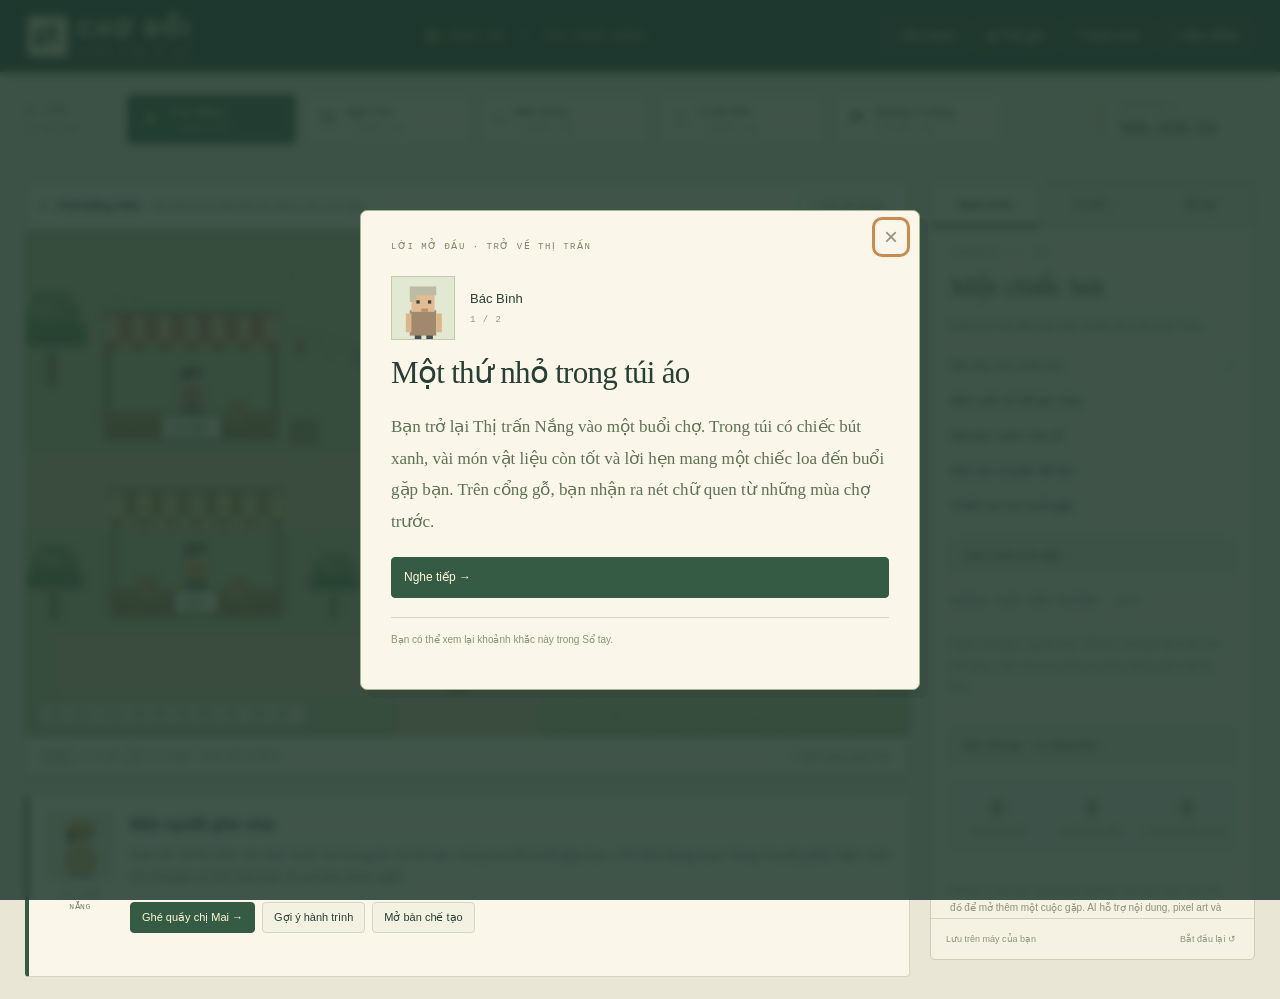
<file: index.html>
<!doctype html><html lang="vi"><head><meta charset="utf-8"><meta name="viewport" content="width=device-width,initial-scale=1"><meta name="theme-color" content="#233e34"><meta name="description" content="Chợ Đổi — Những điều ở lại. Phiêu lưu trao đổi hàng hóa trong năm khu phố, khám phá câu chuyện của 25 người dân và cùng dựng nên Đêm Chợ Sáng."><title>Chợ Đổi — Những điều ở lại</title><link rel="stylesheet" href="style.css"></head><body>
<header><a class="brand" href="./"><span>⇄</span><div>CHỢ ĐỔI<small>NHỮNG ĐIỀU Ở LẠI</small></div></a><div class="header-center"><span class="live-dot"></span><span id="day-label">NGÀY 01</span><span class="sep">/</span><span>THỊ TRẤN NẮNG</span></div><nav><button id="sound" title="Bật hoặc tắt âm thanh">♪ <span>Âm thanh</span></button><button id="atlas">▤ <span>Thế giới</span></button><button id="help">? <span>Cách chơi</span></button><a class="download" href="cho-doi-offline.html" download>⇩ <span>Bản offline</span></a></nav></header>
<main><section class="travel"><div class="travel-label">ĐI ĐẾN<small>05 KHU VỰC</small></div><div id="zone-tabs"></div><div class="chapter-badge"><span id="chapter-no">CHƯƠNG I</span><strong id="chapter-name">Một chiếc bút</strong></div></section>
<div class="game-layout"><section class="left-col"><section class="world-shell"><div class="location-bar"><div><span class="tiny-dot"></span><strong id="location-name">Chợ Nắng Sớm</strong><span id="location-sub"></span></div><button id="gather">＋ Góc đồ chung</button></div><div class="world" id="world"><canvas id="map" width="800" height="460" aria-label="Bản đồ pixel art tương tác, dùng các nút nhân vật để trò chuyện"></canvas><div id="npc-buttons"></div><div class="weather-label" id="weather-label">NẮNG NHẸ · ĐẦU NGÀY</div><div class="place-label" id="place-label">MỌI CUỘC GẶP ĐỀU CÓ THỂ LÀ MỘT KHỞI ĐẦU</div></div><div id="world-changes" class="world-changes" aria-live="polite" hidden></div><div class="world-tools"><span><kbd>WASD</kbd> di chuyển <kbd>E</kbd> trò chuyện · Chạm bản đồ để đi</span><button id="rest">☾ Nghỉ sang ngày mới</button></div></section>
<section class="dialogue"><div class="portrait-box"><canvas id="portrait" width="64" height="64" aria-hidden="true"></canvas><small id="speaker-role">MỘT NGƯỜI GHÉ CHỢ</small></div><div class="dialogue-body"><div class="dialogue-title"><h2 id="speaker-name">Chiếc bút trong túi áo.</h2><span id="relationship"></span></div><p id="speech"></p><div class="dialogue-actions" id="actions"></div></div></section></section>
<aside><div class="side-tabs"><button data-panel="quest" class="active">Hành trình</button><button data-panel="bag">Túi đồ <span id="bag-count"></span></button><button data-panel="journal">Sổ tay</button></div><div id="side-content"></div><div class="side-footer"><span id="save-state">Lưu trên máy của bạn</span><button id="reset">Bắt đầu lại ↺</button></div></aside></div></main>
<div id="toast" role="status"></div>
<dialog id="trade-modal" class="wide"><button class="close" data-close="trade-modal" aria-label="Đóng trao đổi">×</button><div class="eyebrow">MỘT CUỘC TRAO ĐỔI</div><h2 id="trade-title"></h2><p id="trade-need" class="muted"></p><button id="trade-listen" class="listen-button">Hỏi người này đang cần gì →</button><div class="trade-columns"><section><h3>01 / Bạn muốn nhận</h3><div id="merchant-stock" class="item-grid"></div></section><section><h3>02 / Bạn đem đổi</h3><div id="offer-stock" class="offer-grid"></div></section></div><div class="negotiation"><h3>03 / Cách bạn thương lượng</h3><div id="strategies"></div><p id="argument"></p><div id="appeal-choices" class="appeal-choices"></div><p id="negotiation-reply" class="negotiation-reply" aria-live="polite"></p></div><div class="trade-summary"><div><div id="quote-label"></div><div class="balance"><span id="balance-fill"></span></div></div><button id="confirm-trade" class="primary">Đề nghị trao đổi ⇄</button></div><p class="trade-footnote">Không dùng tiền. Mỗi người coi trọng món đồ theo nhu cầu của mình. Thư, sổ ký ức và chiếc loa thuộc hành trình không được đem đổi.</p></dialog>
<dialog id="craft-modal" class="wide"><button class="close" data-close="craft-modal" aria-label="Đóng chế tạo">×</button><div class="eyebrow">LÀM NÊN ĐIỀU CÓ ÍCH</div><h2>Bàn chế tạo</h2><p class="muted">Mỗi khu phố có một nghề. Chọn công thức để xem nguyên liệu và nơi thực hiện.</p><div id="recipes"></div></dialog>
<dialog id="festival-modal"><button class="close" data-close="festival-modal" aria-label="Đóng đêm hội">×</button><div class="eyebrow">CÙNG NHAU CHUẨN BỊ</div><h2>Đêm Chợ Sáng</h2><p class="muted">“Những thứ còn thiếu đang nằm ở đâu đó trong thị trấn.” — Cô Lộc</p><div id="donations"></div><h3>Mỗi phần góp thêm là một góc gặp gỡ</h3><div id="extra-donations"></div><button id="festival-endings" class="primary full">Xem các kết thúc có thể chọn →</button></dialog>
<dialog id="journal-modal" class="wide"><button class="close" data-close="journal-modal" aria-label="Đóng hồ sơ">×</button><div class="eyebrow">HỒ SƠ THỊ TRẤN NẮNG</div><h2>Một thế giới có người ở.</h2><p class="muted" id="world-count"></p><div class="atlas-tabs"><button data-atlas="story" class="active">Cốt truyện</button><button data-atlas="people">Nhân vật</button><button data-atlas="items">Vật phẩm</button><button data-atlas="endings">Kết thúc</button></div><div id="atlas-content"></div></dialog>
<dialog id="ending-picker"><button class="close" data-close="ending-picker" aria-label="Đóng danh sách kết thúc">×</button><div class="eyebrow">BẠN MUỐN ĐỂ LẠI ĐIỀU GÌ?</div><h2>Điểm dừng của hành trình.</h2><div id="ending-options"></div></dialog>
<dialog id="ending-modal"><div class="eyebrow" id="ending-label"></div><div class="ending-art">✦</div><h2 id="ending-title"></h2><p id="ending-text"></p><div id="ending-stats"></div><div class="ending-actions"><button class="primary" id="continue">Ở lại thị trấn</button><button id="ending-world">Xem hồ sơ thế giới</button></div></dialog>
<dialog id="help-modal"><button class="close" data-close="help-modal" aria-label="Đóng hướng dẫn">×</button><div class="eyebrow">MỘT CHIẾC BÚT · NHIỀU CON ĐƯỜNG</div><h2>Hỏi chuyện. Hiểu nhau. Đổi đồ.</h2><ol><li>Chọn một khu phố. Chạm vào NPC để trò chuyện; WASD và E cũng hoạt động.</li><li>Hỏi <strong>nhu cầu</strong> và nghe <strong>câu chuyện</strong> để xây dựng quan hệ.</li><li>Mở <strong>Đổi hàng</strong>, chọn món muốn nhận, rồi thêm một hoặc nhiều món trong túi để đề nghị. Ưu tiên món NPC thật sự cần. Khi chọn cách dựa vào nhu cầu, hãy chọn thêm lời thuyết phục phù hợp.</li><li>Thu nguyên liệu ở <strong>Góc đồ chung</strong>, dùng <strong>Bàn chế tạo</strong> để làm món mới. Nghỉ sang ngày mới sẽ bổ sung nguyên liệu chung.</li><li>Sau khi có loa, gặp <strong>cô Lộc ở quảng trường</strong> để chuẩn bị đêm hội. Có bốn kết thúc với điều kiện rõ ràng trong hồ sơ.</li></ol><p class="muted">Game một người chơi, lưu trên trình duyệt. Không gọi AI khi chơi. Nút chơi lại chỉ xóa tiến trình bản mở rộng. Bản demo cũ dùng dữ liệu riêng.</p><button class="primary" data-close="help-modal">Bước vào phiên chợ →</button></dialog>
<dialog id="scene-modal"><button class="close" data-close="scene-modal" aria-label="Đóng cảnh truyện">×</button><div class="eyebrow" id="scene-label"></div><div class="scene-portrait"><canvas id="scene-portrait" width="64" height="64" aria-hidden="true"></canvas><div><span id="scene-speaker"></span><span id="scene-page"></span></div></div><h2 id="scene-title"></h2><p id="scene-text"></p><div id="scene-actions" class="scene-actions"></div><p class="scene-note" id="scene-note"></p></dialog><dialog id="reset-modal"><h2>Bắt đầu một hành trình mới?</h2><p>Tiến trình bản mở rộng trên trình duyệt này sẽ được đặt lại.</p><div class="ending-actions"><button data-close="reset-modal">Tiếp tục hành trình</button><button class="primary" id="confirm-reset">Bắt đầu lại</button></div></dialog>
<script type="module" src="app.mjs"></script></body></html>
</file>
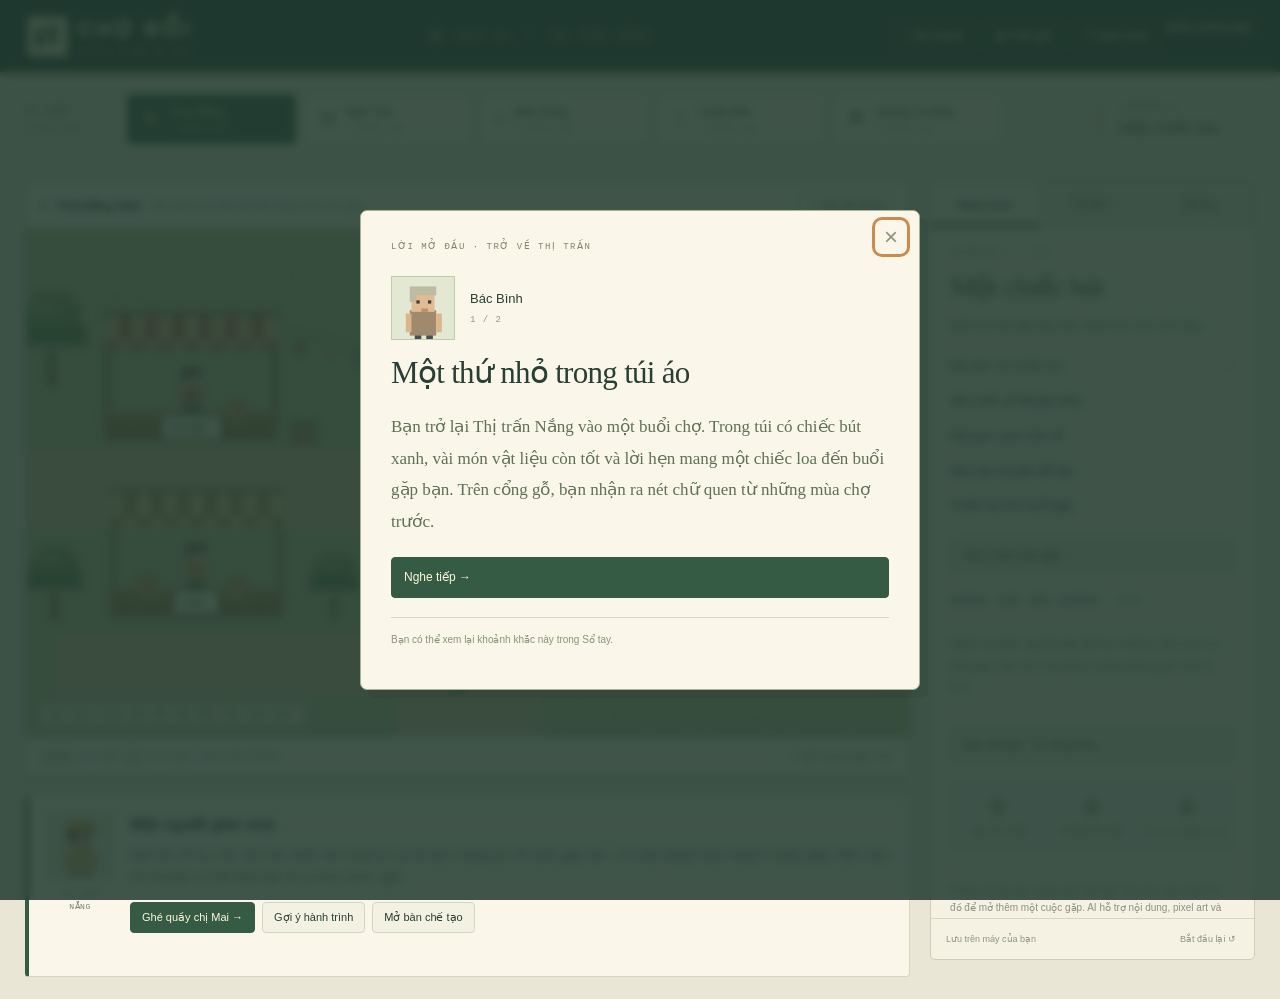
<file: cho-doi-offline.html>
<!doctype html><html lang="vi"><head><meta charset="utf-8"><meta name="viewport" content="width=device-width,initial-scale=1"><meta name="theme-color" content="#233e34"><meta name="description" content="Chợ Đổi — Những điều ở lại. Phiêu lưu trao đổi hàng hóa trong năm khu phố, khám phá câu chuyện của 25 người dân và cùng dựng nên Đêm Chợ Sáng."><title>Chợ Đổi — Những điều ở lại</title><style>*{box-sizing:border-box} :root{--ink:#293e34;--muted:#758070;--green:#355b44;--paper:#faf6e9;--bg:#e9e6d6;--line:#d2d7c1;--rust:#be744d}body{margin:0;background:var(--bg);color:var(--ink);font:13px Arial,Helvetica,sans-serif}button,a{-webkit-tap-highlight-color:transparent}button{font:inherit;color:inherit;cursor:pointer;background:transparent;border:1px solid var(--line);border-radius:4px;padding:9px 12px;transition:background .15s}button:hover{background:#e4e9d5}button:disabled{opacity:.5;cursor:default}button:focus-visible,a:focus-visible{outline:3px solid #ca8b4c;outline-offset:3px}a{color:inherit}header{display:flex;align-items:center;justify-content:space-between;gap:20px;padding:0 28px;height:76px;background:#263f35;color:#f4eecf;border-bottom:4px solid #b9bd96}.brand{text-decoration:none;display:flex;gap:12px;align-items:center;font-size:21px;letter-spacing:3px;font-weight:900}.brand>span{display:grid;place-items:center;width:38px;height:38px;background:#ede7c6;color:#2d4b39;font-size:32px;box-shadow:3px 3px #74846a}.brand small{display:block;font:8px monospace;letter-spacing:2px;opacity:.65;margin-top:6px}.header-center{font:10px monospace;letter-spacing:1.8px;display:flex;align-items:center;gap:16px;color:#c5ceae}.sep{opacity:.4}.live-dot{height:6px;width:6px;background:#c9cb77;box-shadow:0 0 0 4px #b7c28515}header nav{display:flex;gap:7px}header button{font-size:12px;border-color:#70826866;color:#efe7c9;padding:8px 11px}header button:hover{background:#46604b}main{max-width:1660px;margin:0 auto;padding:0 25px 22px}.travel{display:flex;align-items:center;gap:22px;padding:18px 0;border-bottom:1px solid #c9cfb8;margin-bottom:18px}.travel-label{font:9px monospace;letter-spacing:2px;min-width:80px}.travel-label small{display:block;font-size:8px;color:var(--muted);letter-spacing:.6px;margin-top:8px}#zone-tabs{display:grid;grid-template-columns:repeat(5,1fr);gap:8px;flex:1;max-width:875px}#zone-tabs button{display:flex;align-items:center;gap:9px;text-align:left;background:#f5f1e3;border-color:#c9d1b9;padding:10px 13px;font-size:12px;white-space:nowrap}#zone-tabs button.active{background:var(--green);color:#fff8dc;border-color:var(--green)}#zone-tabs button .zone-icon{font-size:21px;color:#82946c}#zone-tabs button.active .zone-icon{color:#e5cf8a}#zone-tabs button small{display:block;font:8px monospace;margin-top:5px;color:#92967e}#zone-tabs button.active small{color:#c7d2b8}.chapter-badge{margin-left:auto;min-width:155px;padding-left:18px;border-left:2px solid #c5a466}.chapter-badge span{display:block;font:9px monospace;letter-spacing:1.5px;color:#8d896d;margin-bottom:5px}.chapter-badge strong{font:17px Georgia,serif}.game-layout{display:grid;grid-template-columns:minmax(0,1fr) 325px;gap:20px;align-items:start}.left-col{min-width:0}.world-shell{border:1px solid #aeba9a;border-radius:5px;overflow:hidden;box-shadow:0 4px 0 #d6dac5;background:var(--paper)}.location-bar{height:47px;display:flex;align-items:center;justify-content:space-between;padding:0 15px;gap:10px}.location-bar>div{display:flex;align-items:center;gap:10px;min-width:0}.location-bar strong{font-size:12px;white-space:nowrap}.location-bar #location-sub{font-size:10px;color:var(--muted);white-space:nowrap;overflow:hidden;text-overflow:ellipsis}.tiny-dot{width:5px;height:5px;background:#7e9561}.location-bar button{font-size:10px;white-space:nowrap;padding:7px 9px;border-color:#d0d7bf}.world{position:relative;aspect-ratio:800/460;isolation:isolate;overflow:hidden;background:#a7ba86}#map{display:block;width:100%;height:100%;image-rendering:pixelated;touch-action:none}.npc-btn{position:absolute;transform:translateX(-50%);background:#faf5dff5;border:1px solid #7b8b67;border-radius:1px;box-shadow:2px 2px #53634433;padding:5px 9px;font-size:10px;white-space:nowrap;z-index:2}.npc-btn:hover,.npc-btn.active{background:#325744;color:#fff8dc;border-color:#325744}.npc-btn .mark{color:#c58543;font-weight:bold;margin-left:3px}.npc-btn.active .mark{color:#f6d48a}.weather-label{position:absolute;top:15px;right:15px;font:8px monospace;letter-spacing:1px;background:#f9f1d9c9;padding:7px 9px;color:#52664a;pointer-events:none}.place-label{position:absolute;bottom:12px;left:14px;font:8px monospace;letter-spacing:.6px;color:#4e6348;background:#f5efd8cc;padding:6px 9px;pointer-events:none}.world-tools{display:flex;justify-content:space-between;align-items:center;gap:10px;padding:9px 12px;color:var(--muted);font-size:9px}.world-tools button{font-size:10px;padding:5px 8px;border:0}kbd{font:9px monospace;padding:2px 5px;background:#e8ebd8;border:1px solid #d5dcc5;border-bottom-width:2px;border-radius:3px;margin:0 3px}.dialogue{display:flex;gap:17px;background:var(--paper);border:1px solid var(--line);border-left:4px solid var(--green);border-radius:4px;margin-top:18px;padding:18px;min-height:182px}.portrait-box{width:66px;flex-shrink:0;text-align:center}.portrait-box canvas{width:64px;height:64px;image-rendering:pixelated;background:#e4e8d1;border:1px solid #bfcbb0}.portrait-box small{display:block;font:8px monospace;line-height:1.6;letter-spacing:.5px;margin-top:7px;color:var(--muted)}.dialogue-body{min-width:0;flex:1}.dialogue-title{display:flex;justify-content:space-between;align-items:center;gap:10px}.dialogue-title h2{font-size:16px;margin:1px 0 0}.dialogue-title span{font:9px monospace;color:#8b946f;white-space:nowrap}.dialogue-body p{line-height:1.75;color:#5c6b59;font-size:13px;margin:10px 0 13px}.dialogue-actions{display:flex;flex-wrap:wrap;gap:7px}.dialogue-actions button{font-size:11px;background:#f3f1e2;padding:8px 11px}.primary,.dialogue-actions button.primary{background:var(--green);border-color:var(--green);color:#fff8dc}.primary:hover,.dialogue-actions button.primary:hover{background:#254832}aside{border:1px solid #c8d1b7;background:#f5f1e3;border-radius:5px;overflow:hidden;min-height:715px;display:flex;flex-direction:column}.side-tabs{display:flex;background:#e0e6cf;border-bottom:1px solid #c7d1b7}.side-tabs button{border:0;border-bottom:3px solid transparent;border-radius:0;flex:1;padding:16px 6px 13px;font-size:11px;white-space:nowrap}.side-tabs button.active{border-bottom-color:var(--green);background:#f5f1e3;font-weight:bold}#bag-count{font:8px monospace;color:#839275}#side-content{padding:19px;flex:1;max-height:690px;overflow-y:auto;scrollbar-width:thin;scrollbar-color:#b9c6a4 transparent}.side-footer{padding:12px 15px;border-top:1px solid var(--line);display:flex;justify-content:space-between;align-items:center;font-size:9px;color:#8c967e}.side-footer button{font-size:9px;border:0;padding:3px}.eyebrow{font:9px monospace;letter-spacing:1.5px;color:#7a8668;text-transform:uppercase}.quest-title{font:28px Georgia,serif;line-height:1.22;margin:12px 0;color:#36533b;letter-spacing:-.7px}.muted{color:#7c856f;line-height:1.75;font-size:12px}.quest-copy{font-size:12px;line-height:1.75;color:#728065}.section-heading{font:10px monospace;letter-spacing:1px;margin:23px 0 12px;display:flex;justify-content:space-between}.check-row{padding:10px 0;border-bottom:1px solid #e1e4d2;display:flex;justify-content:space-between;align-items:center;gap:10px;font-size:12px}.check-row .status{font:10px monospace;color:#949e83}.check-row.done{color:#52764b}.check-row.done .status{color:#52764b}.progress{height:4px;background:#d7ddc5;margin:14px 0}.progress>span{display:block;height:100%;background:#69845a}.side-action{width:100%;margin-top:15px;text-align:left;display:flex;justify-content:space-between;background:#e5ead5;border-color:#c2cfad;font-size:11px}.metrics{display:grid;grid-template-columns:repeat(3,1fr);margin-top:20px;background:#e9ecdb;border:1px solid #d7ddc5}.metric{text-align:center;padding:12px 3px;border-right:1px solid #d7ddc5}.metric:last-child{border:0}.metric strong{font:23px Georgia,serif;display:block}.metric span{display:block;font-size:8px;margin-top:6px;color:#839071}.side-note{font-size:10px;line-height:1.7;color:#8a937e;margin-top:20px;border-top:1px solid var(--line);padding-top:12px}.bag-filter{width:100%;padding:8px;background:#fbf9ed;border:1px solid var(--line);color:var(--ink);font:11px Arial;margin-bottom:14px}.bag-grid{display:grid;grid-template-columns:repeat(3,1fr);gap:7px}.item-card{position:relative;text-align:center;border:1px solid #d0d7bd;background:#faf8eb;border-radius:3px;padding:10px 3px;cursor:pointer;min-height:93px}.item-card canvas{width:44px;height:44px;image-rendering:pixelated}.item-card .item-name{font-size:9px;line-height:1.4;margin-top:3px}.item-card .qty{position:absolute;top:5px;right:6px;font:9px monospace;color:#8c987a}.item-card.selected{border:2px solid #64814d;background:#e3ebcc;padding:9px 2px}.item-info{font-size:11px;line-height:1.7;padding:12px;background:#e7ecd7;border-left:3px solid #8c9e70;margin-top:12px}.journal-card{border-bottom:1px solid #d8dfc6;padding:12px 0}.journal-card h3{font-size:12px;margin:0 0 8px}.journal-card p{font-size:11px;line-height:1.7;color:#7a856d;margin:5px 0}.journal-card small{font:9px monospace;color:#9b8865}.empty{font-size:12px;color:#859078;line-height:1.8;padding:15px 0}.timeline{border-left:1px solid #cbd4b9;padding-left:12px}.timeline p{font-size:10px;line-height:1.7;color:#7e8a70;margin:12px 0}.timeline b{font:8px monospace;color:#a19272;display:block}dialog{background:var(--paper);color:var(--ink);border:1px solid #a5b591;border-radius:7px;padding:30px;max-width:560px;width:calc(100% - 32px);max-height:88vh;overflow-y:auto;box-shadow:8px 8px #243a3222;scrollbar-width:thin;scrollbar-color:#b5c49f transparent}dialog::backdrop{background:#1f382ed9;backdrop-filter:blur(4px)}dialog.wide{max-width:900px}dialog h2{font:31px Georgia,serif;letter-spacing:-.7px;margin:14px 0 13px}dialog h3{font-size:12px;margin:18px 0 12px}dialog p{line-height:1.8}dialog .close{position:absolute;top:12px;right:15px;font-size:24px;border:0;padding:0 6px;background:transparent;color:#8b957c}.trade-columns{display:grid;grid-template-columns:1fr 1fr;gap:25px}.trade-columns>section+section{border-left:1px solid var(--line);padding-left:25px}.item-grid{display:grid;grid-template-columns:repeat(3,1fr);gap:7px}.offer-grid{display:grid;grid-template-columns:1fr 1fr;gap:7px;max-height:275px;overflow-y:auto}.offer-row{padding:8px;border:1px solid #d4dcc1;background:#f2f3e4;display:flex;align-items:center;gap:7px;min-height:52px}.offer-row .name{font-size:10px;flex:1}.offer-row .owned{display:block;font:8px monospace;color:#879773;margin-top:4px}.offer-row button{border:0;padding:2px 5px;font-size:15px}.offer-row strong{font:10px monospace;min-width:10px;text-align:center}.offer-row.included{background:#e0e9cd;border-color:#9aad85}.negotiation{border-top:1px solid var(--line);margin-top:22px}#strategies{display:flex;gap:8px}#strategies button{font-size:11px;flex:1}#strategies button.selected{background:#e1e9ce;border-color:#9bad82}#argument{font-size:11px;color:#7d896f;min-height:18px}.trade-summary{display:flex;align-items:center;justify-content:space-between;gap:20px;padding:17px;background:#e7ebd8;border:1px solid #cfdbbb;margin-top:12px}.trade-summary>div{flex:1}#quote-label{font-size:11px}.balance{height:4px;background:#c9d3b8;margin-top:10px;max-width:260px}.balance span{display:block;height:100%;width:0;background:#b99b66;transition:width .15s}.trade-footnote{font-size:9px;color:#939b83;margin-bottom:0}.recipe{display:flex;align-items:center;gap:14px;padding:15px 0;border-bottom:1px solid var(--line)}.recipe>div{flex:1}.recipe h3{margin:0 0 6px}.recipe p{margin:0;font-size:11px;color:#839072}.recipe .zone{font:9px monospace;color:#ac8d62;display:block;margin-top:5px}.recipe button{font-size:10px;min-width:105px}.recipe canvas{width:42px;height:42px;image-rendering:pixelated;background:#ebeedb;border:1px solid #d3dbbf}.donation{display:flex;justify-content:space-between;align-items:center;padding:12px 0;border-bottom:1px solid var(--line);gap:15px}.donation strong{font-size:12px;display:block}.donation small{display:block;color:#8b947e;font-size:10px;margin-top:5px}.donation button{font-size:11px;white-space:nowrap}.full{width:100%;margin-top:23px}.atlas-tabs{display:flex;gap:6px;border-bottom:1px solid var(--line);padding-bottom:12px;margin-top:22px}.atlas-tabs button{font-size:11px}.atlas-tabs button.active{background:var(--green);color:#fff8dc}.atlas-zone{padding:17px 0;border-bottom:1px solid var(--line)}.atlas-zone h3{font:23px Georgia;margin:6px 0 10px}.atlas-zone p{font-size:12px;color:#77826b;line-height:1.9}.people-grid{display:grid;grid-template-columns:1fr 1fr;gap:12px;margin-top:20px}.person-card{padding:14px;background:#edf0de;border:1px solid #d6dec3}.person-card h3{margin:0 0 5px}.person-card small{font:9px monospace;color:#8b9a78}.person-card p{font-size:11px;color:#738169;line-height:1.8;margin:9px 0 0}.catalog{display:grid;grid-template-columns:repeat(4,1fr);gap:8px;margin-top:20px}.catalog .item-card{cursor:default}.catalog p{font-size:9px;color:#8c967f;line-height:1.6;margin-bottom:0}.ending-option{padding:18px 0;border-bottom:1px solid var(--line)}.ending-option h3{font:23px Georgia;margin:0 0 8px}.ending-option p{font-size:12px;color:#7c876e;margin:7px 0}.ending-option small{font:9px monospace;color:#9b8f6c}.ending-option button{margin-top:11px;font-size:11px}.ending-art{font-size:64px;color:#c6a163;text-align:center;margin:20px 0 8px}#ending-modal{text-align:center}#ending-modal .eyebrow{font-size:9px}#ending-modal p{color:#7c866e;font-size:13px}#ending-stats{display:flex;justify-content:center;gap:20px;font:10px monospace;color:#8e997b;margin:25px 0}.ending-actions{display:flex;justify-content:center;gap:10px;margin-top:20px}.ending-actions button{font-size:12px}#help-modal li{font-size:12px;color:#6f7c62;line-height:1.9;padding:6px 0}#help-modal ol{padding-left:20px}#toast{position:fixed;bottom:23px;left:50%;transform:translate(-50%,20px);background:#294837;color:#fff6d3;border:1px solid #79906b;padding:13px 21px;max-width:560px;width:max-content;font-size:12px;line-height:1.6;z-index:10;opacity:0;pointer-events:none;transition:.2s;box-shadow:3px 3px #1e332c22}#toast.show{opacity:1;transform:translate(-50%,0)}.rest-note{font-size:9px;line-height:1.8;color:#89967a}.story-block{border-left:3px solid #b69a63;padding-left:18px;margin:23px 0}.story-block h3{font:23px Georgia;margin:10px 0}.story-block p{font-size:12px;color:#79846d;line-height:1.9}.ready-chip{font:9px monospace;color:#5d8050;background:#e3ebd0;padding:5px 7px;display:inline-block}.locked-chip{font:9px monospace;color:#9a967e}
@media(min-width:1450px){main{padding:0 36px 24px}.game-layout{grid-template-columns:minmax(0,1fr) 350px}.world{aspect-ratio:800/420}}@media(max-width:1150px){.header-center{display:none}.travel-label{display:none}.chapter-badge{min-width:140px}.location-bar #location-sub{display:none}.game-layout{grid-template-columns:minmax(0,1fr) 290px;gap:14px}.travel{gap:15px}#zone-tabs button{padding:9px;font-size:10px;gap:6px}#zone-tabs button small{font-size:7px}.dialogue-actions button{font-size:10px}.world-tools{font-size:8px}.world-tools button{font-size:9px}.npc-btn{font-size:9px;padding:4px 7px}.location-bar{height:43px}#side-content{padding:16px}.bag-grid{grid-template-columns:repeat(3,1fr)}.quest-title{font-size:25px}}@media(max-width:850px){header{height:68px;padding:0 16px}.brand{font-size:17px}.brand small{font-size:7px;letter-spacing:1px}.brand>span{width:30px;height:30px;font-size:25px}header button{padding:7px 9px}header nav span{display:none}main{padding:0 12px 20px}.travel{margin-bottom:12px;padding:13px 0}.chapter-badge{display:none}#zone-tabs{gap:5px;max-width:none}#zone-tabs button{flex-direction:column;gap:4px;text-align:center;font-size:9px;padding:7px 3px}#zone-tabs button .zone-icon{font-size:18px}#zone-tabs button small{display:none}.game-layout{display:flex;flex-direction:column;gap:14px}.left-col{width:100%}aside{width:100%;min-height:0}#side-content{max-height:570px}.world{aspect-ratio:800/460}.weather-label{font-size:6px;top:8px;right:8px;padding:5px}.place-label{font-size:6px;bottom:7px;left:8px;padding:5px}.world-tools{font-size:8px;padding:8px;flex-wrap:wrap}.world-tools button{padding:2px}.npc-btn{font-size:9px;padding:4px 6px}.dialogue{margin-top:12px;padding:14px;gap:11px;min-height:175px}.portrait-box{width:49px}.portrait-box canvas{width:48px;height:48px}.portrait-box small{font-size:7px}.dialogue-title h2{font-size:14px}.dialogue-body p{font-size:12px}.dialogue-title span{font-size:8px}.dialogue-actions button{font-size:11px}.location-bar{padding:0 10px}.location-bar strong{font-size:11px}.location-bar button{font-size:9px}.quest-title{font-size:29px}.side-tabs button{font-size:12px}.bag-grid{grid-template-columns:repeat(4,1fr)}.metrics{max-width:420px}.side-note{font-size:10px}dialog{padding:24px;max-height:90vh}.trade-columns{grid-template-columns:1fr;gap:10px}.trade-columns>section+section{border:0;padding-left:0}.item-grid{grid-template-columns:repeat(3,1fr)}.offer-grid{max-height:225px}.trade-summary{flex-direction:column;align-items:stretch;gap:13px}.trade-summary button{width:100%}#strategies button{font-size:10px;padding:9px 6px}.people-grid{grid-template-columns:1fr}.catalog{grid-template-columns:repeat(3,1fr)}.atlas-tabs{gap:5px}.atlas-tabs button{padding:8px;font-size:10px}#toast{max-width:calc(100% - 24px);font-size:11px}.recipe{gap:9px}.recipe button{min-width:75px;padding:8px 6px}.recipe h3{font-size:11px}.recipe p{font-size:10px}.recipe .zone{font-size:8px}.world-tools kbd{font-size:8px}.dialogue-actions{gap:6px}}

header a.download{border:1px solid #70826866;text-decoration:none;border-radius:4px;padding:8px 11px;font-size:12px;color:#efe7c9;white-space:nowrap}header a.download:hover{background:#46604b}@media(max-width:850px){header a.download{padding:7px 9px}header .download span{display:none}}
.world-changes{padding:9px 13px;background:#e8ecd6;border-top:1px solid #c4d0b1;color:#627650;font-size:10px;line-height:1.65}.world-changes[hidden]{display:none}.appeal-choices{display:grid;gap:7px;margin:12px 0}.appeal-choices[hidden]{display:none}.appeal-option{font-size:12px;text-align:left;line-height:1.7;padding:10px 13px;background:#f4f2e4;border:1px solid #d3dac1}.appeal-option.selected{border-color:#7b9768;background:#e1eace;box-shadow:inset 3px 0 #668553}.negotiation-reply{font:12px Georgia,serif;color:#5e7650;line-height:1.8;padding:12px 15px;background:#e9eedb;border-left:2px solid #98ab7e}.negotiation-reply:empty{display:none}.listen-button{font-size:11px;padding:7px 12px;border-color:#c1cfb0;background:#e6ecd8}.listen-button[hidden]{display:none}.moment-button{display:block;width:100%;text-align:left;font-size:11px;line-height:1.5;margin:7px 0;background:#e9eed9}.moment-divider{height:1px;background:#cbd5b7;margin:22px 0}.scene-portrait{display:flex;align-items:center;gap:15px;margin-top:24px}.scene-portrait canvas{width:64px;height:64px;image-rendering:pixelated;background:#e2e8d2;border:1px solid #c1cdaa}.scene-portrait span{display:block;font-size:13px}.scene-portrait #scene-page{font:9px monospace;color:#8d987b;margin-top:9px;letter-spacing:1px}#scene-text{font:17px Georgia,serif;line-height:1.85;color:#5f7055;min-height:120px;margin:20px 0}.scene-actions{display:grid;gap:9px}.scene-actions button{text-align:left;line-height:1.7;font-size:12px}.scene-choice{background:#eff1df}.scene-note{font-size:10px;color:#879576;line-height:1.8;border-top:1px solid var(--line);padding-top:13px;margin-top:19px}.scene-note:empty{display:none}@media(max-width:850px){.appeal-option{font-size:11px;padding:10px}.world-changes{font-size:9px;padding:8px 10px}#scene-text{font-size:16px;line-height:1.85}.scene-portrait{margin-top:18px}.scene-actions button{padding:10px;font-size:12px}}
</style></head><body>
<header><a class="brand" href="#"><span>⇄</span><div>CHỢ ĐỔI<small>NHỮNG ĐIỀU Ở LẠI</small></div></a><div class="header-center"><span class="live-dot"></span><span id="day-label">NGÀY 01</span><span class="sep">/</span><span>THỊ TRẤN NẮNG</span></div><nav><button id="sound" title="Bật hoặc tắt âm thanh">♪ <span>Âm thanh</span></button><button id="atlas">▤ <span>Thế giới</span></button><button id="help">? <span>Cách chơi</span></button><span class="offline-badge">BẢN OFFLINE</span></nav></header>
<main><section class="travel"><div class="travel-label">ĐI ĐẾN<small>05 KHU VỰC</small></div><div id="zone-tabs"></div><div class="chapter-badge"><span id="chapter-no">CHƯƠNG I</span><strong id="chapter-name">Một chiếc bút</strong></div></section>
<div class="game-layout"><section class="left-col"><section class="world-shell"><div class="location-bar"><div><span class="tiny-dot"></span><strong id="location-name">Chợ Nắng Sớm</strong><span id="location-sub"></span></div><button id="gather">＋ Góc đồ chung</button></div><div class="world" id="world"><canvas id="map" width="800" height="460" aria-label="Bản đồ pixel art tương tác, dùng các nút nhân vật để trò chuyện"></canvas><div id="npc-buttons"></div><div class="weather-label" id="weather-label">NẮNG NHẸ · ĐẦU NGÀY</div><div class="place-label" id="place-label">MỌI CUỘC GẶP ĐỀU CÓ THỂ LÀ MỘT KHỞI ĐẦU</div></div><div id="world-changes" class="world-changes" aria-live="polite" hidden></div><div class="world-tools"><span><kbd>WASD</kbd> di chuyển <kbd>E</kbd> trò chuyện · Chạm bản đồ để đi</span><button id="rest">☾ Nghỉ sang ngày mới</button></div></section>
<section class="dialogue"><div class="portrait-box"><canvas id="portrait" width="64" height="64" aria-hidden="true"></canvas><small id="speaker-role">MỘT NGƯỜI GHÉ CHỢ</small></div><div class="dialogue-body"><div class="dialogue-title"><h2 id="speaker-name">Chiếc bút trong túi áo.</h2><span id="relationship"></span></div><p id="speech"></p><div class="dialogue-actions" id="actions"></div></div></section></section>
<aside><div class="side-tabs"><button data-panel="quest" class="active">Hành trình</button><button data-panel="bag">Túi đồ <span id="bag-count"></span></button><button data-panel="journal">Sổ tay</button></div><div id="side-content"></div><div class="side-footer"><span id="save-state">Lưu trên máy của bạn</span><button id="reset">Bắt đầu lại ↺</button></div></aside></div></main>
<div id="toast" role="status"></div>
<dialog id="trade-modal" class="wide"><button class="close" data-close="trade-modal" aria-label="Đóng trao đổi">×</button><div class="eyebrow">MỘT CUỘC TRAO ĐỔI</div><h2 id="trade-title"></h2><p id="trade-need" class="muted"></p><button id="trade-listen" class="listen-button">Hỏi người này đang cần gì →</button><div class="trade-columns"><section><h3>01 / Bạn muốn nhận</h3><div id="merchant-stock" class="item-grid"></div></section><section><h3>02 / Bạn đem đổi</h3><div id="offer-stock" class="offer-grid"></div></section></div><div class="negotiation"><h3>03 / Cách bạn thương lượng</h3><div id="strategies"></div><p id="argument"></p><div id="appeal-choices" class="appeal-choices"></div><p id="negotiation-reply" class="negotiation-reply" aria-live="polite"></p></div><div class="trade-summary"><div><div id="quote-label"></div><div class="balance"><span id="balance-fill"></span></div></div><button id="confirm-trade" class="primary">Đề nghị trao đổi ⇄</button></div><p class="trade-footnote">Không dùng tiền. Mỗi người coi trọng món đồ theo nhu cầu của mình. Thư, sổ ký ức và chiếc loa thuộc hành trình không được đem đổi.</p></dialog>
<dialog id="craft-modal" class="wide"><button class="close" data-close="craft-modal" aria-label="Đóng chế tạo">×</button><div class="eyebrow">LÀM NÊN ĐIỀU CÓ ÍCH</div><h2>Bàn chế tạo</h2><p class="muted">Mỗi khu phố có một nghề. Chọn công thức để xem nguyên liệu và nơi thực hiện.</p><div id="recipes"></div></dialog>
<dialog id="festival-modal"><button class="close" data-close="festival-modal" aria-label="Đóng đêm hội">×</button><div class="eyebrow">CÙNG NHAU CHUẨN BỊ</div><h2>Đêm Chợ Sáng</h2><p class="muted">“Những thứ còn thiếu đang nằm ở đâu đó trong thị trấn.” — Cô Lộc</p><div id="donations"></div><h3>Mỗi phần góp thêm là một góc gặp gỡ</h3><div id="extra-donations"></div><button id="festival-endings" class="primary full">Xem các kết thúc có thể chọn →</button></dialog>
<dialog id="journal-modal" class="wide"><button class="close" data-close="journal-modal" aria-label="Đóng hồ sơ">×</button><div class="eyebrow">HỒ SƠ THỊ TRẤN NẮNG</div><h2>Một thế giới có người ở.</h2><p class="muted" id="world-count"></p><div class="atlas-tabs"><button data-atlas="story" class="active">Cốt truyện</button><button data-atlas="people">Nhân vật</button><button data-atlas="items">Vật phẩm</button><button data-atlas="endings">Kết thúc</button></div><div id="atlas-content"></div></dialog>
<dialog id="ending-picker"><button class="close" data-close="ending-picker" aria-label="Đóng danh sách kết thúc">×</button><div class="eyebrow">BẠN MUỐN ĐỂ LẠI ĐIỀU GÌ?</div><h2>Điểm dừng của hành trình.</h2><div id="ending-options"></div></dialog>
<dialog id="ending-modal"><div class="eyebrow" id="ending-label"></div><div class="ending-art">✦</div><h2 id="ending-title"></h2><p id="ending-text"></p><div id="ending-stats"></div><div class="ending-actions"><button class="primary" id="continue">Ở lại thị trấn</button><button id="ending-world">Xem hồ sơ thế giới</button></div></dialog>
<dialog id="help-modal"><button class="close" data-close="help-modal" aria-label="Đóng hướng dẫn">×</button><div class="eyebrow">MỘT CHIẾC BÚT · NHIỀU CON ĐƯỜNG</div><h2>Hỏi chuyện. Hiểu nhau. Đổi đồ.</h2><ol><li>Chọn một khu phố. Chạm vào NPC để trò chuyện; WASD và E cũng hoạt động.</li><li>Hỏi <strong>nhu cầu</strong> và nghe <strong>câu chuyện</strong> để xây dựng quan hệ.</li><li>Mở <strong>Đổi hàng</strong>, chọn món muốn nhận, rồi thêm một hoặc nhiều món trong túi để đề nghị. Ưu tiên món NPC thật sự cần. Khi chọn cách dựa vào nhu cầu, hãy chọn thêm lời thuyết phục phù hợp.</li><li>Thu nguyên liệu ở <strong>Góc đồ chung</strong>, dùng <strong>Bàn chế tạo</strong> để làm món mới. Nghỉ sang ngày mới sẽ bổ sung nguyên liệu chung.</li><li>Sau khi có loa, gặp <strong>cô Lộc ở quảng trường</strong> để chuẩn bị đêm hội. Có bốn kết thúc với điều kiện rõ ràng trong hồ sơ.</li></ol><p class="muted">Game một người chơi, lưu trên trình duyệt. Không gọi AI khi chơi. Nút chơi lại chỉ xóa tiến trình bản mở rộng. Bản demo cũ dùng dữ liệu riêng.</p><button class="primary" data-close="help-modal">Bước vào phiên chợ →</button></dialog>
<dialog id="scene-modal"><button class="close" data-close="scene-modal" aria-label="Đóng cảnh truyện">×</button><div class="eyebrow" id="scene-label"></div><div class="scene-portrait"><canvas id="scene-portrait" width="64" height="64" aria-hidden="true"></canvas><div><span id="scene-speaker"></span><span id="scene-page"></span></div></div><h2 id="scene-title"></h2><p id="scene-text"></p><div id="scene-actions" class="scene-actions"></div><p class="scene-note" id="scene-note"></p></dialog><dialog id="reset-modal"><h2>Bắt đầu một hành trình mới?</h2><p>Tiến trình bản mở rộng trên trình duyệt này sẽ được đặt lại.</p><div class="ending-actions"><button data-close="reset-modal">Tiếp tục hành trình</button><button class="primary" id="confirm-reset">Bắt đầu lại</button></div></dialog>
<script type="module">const ZONES=[
{id:'market',name:'Chợ Nắng Sớm',short:'Chợ Nắng',subtitle:'Mọi hành trình đều bắt đầu bằng một cuộc gặp.',tone:'#b8bf8d',accent:'#bb7653',icon:'☀',resource:['paper','ribbon','seed'],story:'Chiếc cổng gỗ mở ra những quầy hàng quen. Trên tấm bảng cũ: “Không có món đồ vô dụng. Chỉ có món đồ chưa tìm đúng người.”'},
{id:'workshop',name:'Ngõ Thợ',short:'Ngõ Thợ',subtitle:'Những đôi tay giữ thị trấn hoạt động.',tone:'#b3b5a1',accent:'#7c8c91',icon:'⚒',resource:['scrap','wire','wood'],story:'Mùi gỗ mới, tiếng máy khâu và một chiếc radio rè. Những người thợ đang gom từng linh kiện cho đêm hội sắp tới.'},
{id:'river',name:'Bến Sông',short:'Bến Sông',subtitle:'Có những câu chuyện cần đi một quãng đường.',tone:'#a5c0b0',accent:'#688f9e',icon:'≈',resource:['shell','fruit','twine'],story:'Thuyền chở hàng neo cạnh bậc đá. Những món đồ đi xa thường trở về cùng một câu chuyện khác.'},
{id:'garden',name:'Vườn Đồi',short:'Vườn Đồi',subtitle:'Chăm chút một chút, rồi đợi điều tốt lớn lên.',tone:'#a2b68a',accent:'#779461',icon:'♧',resource:['leaf','herb','soil'],story:'Các khu vườn nằm sát nhau trên con dốc thấp. Người trồng cây trao hạt giống, người hái trà chia sẻ một ấm nước nóng.'},
{id:'square',name:'Quảng trường Gió',short:'Quảng Trường',subtitle:'Một đêm hội được góp nên từ những điều nhỏ.',tone:'#bcbc9d',accent:'#b58c64',icon:'⚑',resource:['fabric','bulb','paint'],story:'Sân khấu vẫn im lìm. Cô Lộc không thiếu tiền tổ chức; cô thiếu những món đồ đang nằm rải rác trong nhà mọi người.'}
];
// id, name, relative value (internal only), category, icon shape, description.
const rows=[
['pen','Bút xanh',1,'dungcu','pen','Một chiếc bút còn viết tốt, nằm quên trong túi áo.'],['notebook','Sổ tay mới',3,'sach','book','Những trang giấy trắng đang chờ một việc có ích.'],['plant','Chậu cây nhỏ',5,'vuon','plant','Một góc xanh vừa vặn với bậu cửa sổ.'],['comic','Bộ truyện đủ tập',8,'sach','books','Những cuộc phiêu lưu được giữ gìn cẩn thận.'],['speaker','Loa Bluetooth',14,'dientu','speaker','Loa đã được kiểm tra, âm thanh còn ấm và rõ.'],
['leaf','Lá trà',1,'nguyenlieu','leaf','Lá khô mới hái từ vườn đồi.'],['tea','Trà thơm',4,'thucpham','cup','Một gói trà có thể mở đầu cuộc trò chuyện.'],['mug','Cốc men',4,'giadung','cup','Chiếc cốc còn nguyên vẹn, men màu trời.'],['scarf','Khăn choàng',7,'giadung','cloth','Khăn mềm cho những buổi gió lên bên sông.'],['radio','Radio bỏ túi',11,'dientu','speaker','Một chiếc radio đã sửa, bắt sóng tốt.'],
['twine','Cuộn dây gai',2,'nguyenlieu','coil','Dây buộc chắc, dùng đan giỏ hoặc bó cáp.'],['basket','Giỏ đan',6,'giadung','basket','Chiếc giỏ nhẹ và đủ rộng cho một buổi đi chợ.'],['fruit','Trái cây',2,'thucpham','fruit','Trái cây vừa chín, thơm dịu.'],['jam','Mứt nhà làm',6,'thucpham','jar','Một lọ mứt gói ghém cả mùa quả.'],['camera','Máy ảnh cũ',16,'dientu','camera','Máy ảnh vẫn chụp được những điều đáng nhớ.'],
['scrap','Kim loại vụn',1,'nguyenlieu','parts','Những mảnh linh kiện có thể tái sử dụng.'],['wire','Dây điện',2,'nguyenlieu','coil','Một đoạn dây còn tốt, dùng cho đồ điện nhỏ.'],['battery','Pin sạc',5,'dientu','battery','Pin đã kiểm tra, dành cho thiết bị điện áp thấp.'],['bulb','Bóng đèn nhỏ',3,'nguyenlieu','bulb','Một bóng đèn LED cho góc làm việc.'],['wood','Thanh gỗ',2,'nguyenlieu','wood','Gỗ thừa sạch, phù hợp làm đồ thủ công.'],
['fabric','Vải vụn',2,'nguyenlieu','cloth','Những mảnh vải còn đẹp từ tiệm may.'],['needle','Bộ kim chỉ',4,'dungcu','parts','Bộ kim chỉ gọn gàng, hữu ích với người làm nghề may.'],['kit','Bộ dụng cụ nhỏ',6,'dungcu','tool','Các dụng cụ được phân loại và lắp thành một bộ.'],['seed','Hạt giống',1,'vuon','seed','Những hạt giống của mùa mới.'],['soil','Đất trồng',1,'vuon','jar','Một ít đất sạch, dành cho chậu cây nhỏ.'],
['flower','Bó hoa',5,'vuon','flower','Hoa vườn, gói đơn giản bằng giấy.'],['honey','Mật ong',8,'thucpham','jar','Lọ mật nhỏ từ vườn hoa.'],['lantern','Đèn lồng vải',8,'hoinghi','lantern','Đèn trang trí bằng vải và khung gỗ, ánh sáng LED.'],['net','Lưới nhỏ',4,'dungcu','net','Lưới gọn dành cho người ở bến sông.'],['shell','Vỏ sò',1,'nguyenlieu','shell','Vỏ sò nhặt ở bờ bãi, có thể dùng làm đồ trang trí.'],
['fish','Cá khô',5,'thucpham','fish','Một phần cá khô được đóng gói.'],['herb','Thảo mộc',2,'vuon','leaf','Lá thơm dùng để phối trà.'],['spice','Gói gia vị',4,'thucpham','jar','Gia vị cho bếp ăn đêm hội.'],['flute','Sáo gỗ',10,'amnhac','flute','Cây sáo cần một người muốn học chơi.'],['mirror','Gương nhỏ',6,'giadung','mirror','Mặt gương còn sáng trong chiếc khung gỗ.'],
['compass','La bàn',10,'dungcu','compass','Chiếc la bàn của người từng đi nhiều nơi.'],['map','Bản đồ thị trấn',8,'kyniem','map','Những ngõ nhỏ được đánh dấu bằng chữ viết tay.'],['picture','Tranh bến sông',10,'kyniem','picture','Bức tranh ghi lại một buổi chiều ở bến.'],['letter','Lá thư chưa gửi',0,'kyniem','letter','Thư của bà Yên gửi người bạn ở bến sông.'],['album','Album ảnh cũ',13,'kyniem','book','Những trang ảnh của phiên chợ nhiều năm trước.'],
['projector','Máy chiếu cũ',22,'dientu','camera','Máy chiếu đã sửa, đủ cho một buổi xem ảnh.'],['cable','Bộ dây nối',8,'hoinghi','coil','Bộ dây nối âm thanh đã được bó gọn.'],['banner','Cờ dây vải',8,'hoinghi','flags','Các mảnh vải được may thành dải cờ đầy màu sắc.'],['lamp','Đèn sân khấu nhỏ',10,'hoinghi','bulb','Đèn LED điện áp thấp cho sân khấu đêm hội.'],['stand','Giá đỡ gỗ',7,'hoinghi','wood','Giá đỡ chắc chắn cho quầy đồ chung.'],
['ribbon','Dải ruy băng',1,'nguyenlieu','cloth','Một đoạn ruy băng còn nguyên màu.'],['bread','Bánh mì',3,'thucpham','bread','Một chiếc bánh cho buổi đi chợ dài.'],['canvas','Toan vẽ',6,'dungcu','picture','Khung vải sạch chờ bức tranh mới.'],['paint','Màu vẽ',3,'nguyenlieu','jar','Một hộp màu nhỏ còn dùng được.'],['guitar','Đàn guitar',20,'amnhac','guitar','Cây đàn mộc đã lên dây.'],['memorybook','Sổ ký ức phiên chợ',0,'kyniem','book','Những câu chuyện được ghi lại bằng ảnh, tranh và lời kể.'],['book','Sách làm vườn',6,'sach','book','Cuốn sách với nhiều ghi chú bên lề.']
];
const ITEMS=Object.fromEntries(rows.map(([id,name,value,category,shape,description])=>[id,{id,name,value,category,shape,description}]));
const CATEGORIES={nguyenlieu:'Nguyên liệu',sach:'Sách & giấy',vuon:'Vườn cây',dientu:'Thiết bị',dungcu:'Dụng cụ',thucpham:'Đồ ăn',giadung:'Đồ dùng',hoinghi:'Đêm hội',kyniem:'Kỷ niệm',amnhac:'Âm nhạc'};
// Every merchant has authored motives, preferred goods, finite stock and a personal story.
const npcRows=[
['mai','Chị Mai','market','Quầy giấy nhỏ','#be785e','Chị ghi nhãn hàng bằng trí nhớ suốt từ sáng. Một chiếc bút sẽ giúp chị rất nhiều.',['pen','paper','ribbon'],{notebook:1,needle:1,ribbon:3},'Ngày trước, mẹ chị cũng bày hàng ở góc này. Chị muốn con mình được thấy một đêm chợ sáng đèn như hồi ấy.','Chị cần viết nhãn rõ ràng để giao hàng đúng người.'],
['an','Anh An','market','Góc cây cửa sổ','#6c8b67','Anh cần một cuốn sổ để giữ lịch tưới và đơn đặt cây cùng một chỗ.',['notebook','soil','basket'],{plant:2,seed:5,flower:2},'Anh chuyển từ công việc văn phòng sang trồng cây. Chậu đầu tiên anh bán được cũng qua một lần đổi đồ.','Ghi lịch chăm cây vào sổ sẽ giúp anh đỡ thất lạc giấy.'],
['linh','Linh','market','Sạp sách đã đọc','#d19a58','Mình muốn một chậu cây đặt cạnh cửa sổ bàn học. Bộ truyện này mình đã đọc xong rồi.',['plant','flower','book'],{comic:1,book:2,album:1},'Mình đang gom truyện cho góc đọc ở đêm hội. Mình tin một quyển sách được đọc lại sẽ có thêm một cuộc đời.','Chậu cây vừa góc học tập sẽ khiến mình rất vui.'],
['tam','Chú Tâm','market','Đồ điện còn tốt','#718ca1','Chú tìm bộ truyện đủ tập để đọc cùng con. Chiếc loa ở nhà thì chú có cái khác rồi.',['comic','kit','wire'],{speaker:1,radio:1,battery:3},'Con chú muốn tham gia đêm hội lần đầu. Chú hứa sẽ cùng con đọc một câu chuyện trước khi đi.','Bộ truyện sẽ trở thành khoảng thời gian hai bố con ngồi cùng nhau.'],
['binh','Bác Bình','market','Người giữ cổng','#a0896c','Bác không bán hàng. Bác giữ lối vào, và đôi khi giữ hộ một câu chuyện.',['tea'],{},'Bác đã thấy phiên chợ đi qua nhiều mùa. Năm nay, sân khấu thiếu đồ nhưng mọi người vẫn muốn gặp nhau.','Lắng nghe trước khi đề nghị, cháu sẽ tìm đúng người.'],
['duong','Anh Dương','workshop','Tiệm dây & linh kiện','#758b90','Anh gom kim loại vụn và dây điện còn tốt để làm bộ dây nối cho đêm hội.',['scrap','wire','twine'],{wire:6,cable:2,battery:2},'Mỗi cuộn dây anh bó lại đều có màu riêng. Anh muốn ngày mai học trò có thể tự làm một thứ hữu ích.','Những linh kiện được phân loại sẽ giúp anh hoàn thành bộ dây.'],
['may','Cô Mây','workshop','Tiệm may bên hiên','#b78387','Cô cần vải, ruy băng và kim chỉ. Cờ dây cho đêm hội đang chờ những mảnh cuối cùng.',['fabric','ribbon','needle'],{banner:2,scarf:2,fabric:5},'Cô giữ lại vải thừa từ từng chiếc áo. Nhìn dải cờ, cô còn nhận ra màu áo của cả khu phố.','Vải còn đẹp sẽ được cô biến thành thứ ai cũng nhìn thấy.'],
['quang','Anh Quang','workshop','Góc đèn nhỏ','#b99b57','Anh cần pin sạc, bóng LED và dây điện cho những bộ đèn nhỏ.',['battery','bulb','wire'],{lamp:2,bulb:5,radio:1},'Anh từng làm việc xa nhà. Đêm hội là dịp để anh ngồi lại cùng những người hàng xóm cũ.','Thiết bị còn tốt giúp mình thắp sáng sân khấu an toàn.'],
['sua','Cô Sửa','workshop','Bàn sửa đồ cũ','#8e9774','Cô thích bộ dụng cụ, linh kiện và máy ảnh còn sửa được.',['kit','scrap','camera'],{projector:1,kit:2,camera:1},'Chiếc máy chiếu trên bàn từng chiếu những buổi họp mặt gia đình. Cô muốn nó lại được sử dụng.','Thêm dụng cụ, cô có thể trả lại nhiều món đồ cho chủ của chúng.'],
['thao','Anh Thảo','workshop','Xưởng gỗ cuối ngõ','#ae805e','Anh cần gỗ sạch và dây buộc, kể cả những thanh còn lại từ công việc khác.',['wood','twine','kit'],{stand:3,wood:6,mirror:1},'Anh đóng chiếc ghế dài đầu tiên ở quảng trường. Giờ anh đang làm thêm chỗ ngồi cho người lớn tuổi.','Gỗ thừa đúng kích thước vẫn làm được những đồ rất bền.'],
['hai','Chú Hải','river','Thuyền neo bến','#618a95','Chú cần lưới nhỏ và chiếc giỏ để phân loại đồ trên thuyền.',['net','basket','scarf'],{fish:3,compass:1,shell:6},'Chú từng cùng bà Yên chụp ảnh phiên chợ. Hai người đã lâu chưa có dịp ngồi kể chuyện.','Một món dùng được trên thuyền luôn có ích với chú.'],
['lan','Chị Lan','river','Quầy trái theo mùa','#c58c57','Chị tìm giỏ đan, dây buộc và những gói trà để mời khách nghỉ chân.',['basket','twine','tea'],{fruit:8,jam:3,bread:3},'Quả chín không đợi ai. Chị đem phần còn ngon làm mứt, để mùa quả ở lại thêm một chút.','Giỏ và dây giúp chị mang hàng gọn mà không làm dập quả.'],
['vu','Anh Vũ','river','Quầy của người đi xa','#819c87','Anh đổi bản đồ và máy ảnh để tìm một chiếc la bàn đáng tin.',['compass','map','scarf'],{map:2,camera:1,net:2},'Anh đi nhiều nơi rồi quay về đúng bến sông này. Có vài con đường chỉ thấy rõ khi trở về.','La bàn giúp anh ghi lại những lối mòn chưa có trên bản đồ.'],
['thu','Cô Thu','river','Ấm trà bên sông','#9b8dba','Cô thích trà, mật ong và hoa vườn. Có vài món người quen gửi đổi ở đây.',['tea','honey','flower'],{flute:1,mug:3,spice:3},'Có người ghé quầy chỉ để ngồi. Cô để những chiếc cốc khác màu để ai cũng có thể nhớ chiếc của mình.','Một ấm trà thơm là lý do để mọi người ngồi thêm một chút.'],
['bao','Bảo','river','Bếp bánh buổi sớm','#b7916a','Mình cần trái cây và mật ong cho mẻ bánh mới.',['fruit','honey','jam'],{bread:5,mug:2,herb:3},'Mình muốn mở một chiếc bàn dài để mọi người cùng ăn sau đêm hội. Ai mang gì đến cũng được.','Nguyên liệu tươi giúp mình có thêm vị bánh cho cả xóm.'],
['nhanh','Cô Nhành','garden','Vườn hạt giống','#6a8d65','Cô cần đất, hạt giống và giỏ đựng cây con.',['soil','seed','basket'],{herb:6,flower:3,seed:6},'Cô đánh dấu mỗi luống bằng tên người tặng hạt giống. Cả khu vườn giống một danh sách bạn bè.','Hạt giống và đất tốt sẽ giúp cô chia thêm cây cho mọi người.'],
['hoa','Chị Hoa','garden','Góc hoa & mật','#c6a467','Chị tìm hoa và các cây nhỏ để mở rộng vườn.',['flower','plant','seed'],{honey:3,flower:4,soil:5},'Mùa nào vườn đổi màu, chị lại mời đám trẻ đến vẽ. Những bức tranh đẹp nhất vẫn treo ngoài hàng rào.','Thêm cây và hoa sẽ giúp khu vườn có nhiều mùa màu sắc.'],
['khanh','Anh Khánh','garden','Hiên trà thơm','#6d938b','Anh đang tìm lá trà, thảo mộc và những chiếc cốc còn nguyên.',['leaf','herb','mug'],{tea:6,spice:3,honey:1},'Anh ghi công thức trà bằng ký hiệu. Một chấm là thơm, hai chấm là người uống muốn xin thêm.','Lá và thảo mộc thơm là điều anh cần cho mẻ trà mới.'],
['thien','Ông Thiện','garden','Bàn đan dưới tán cây','#aa8d63','Ông cần dây gai, gỗ nhỏ và những thứ đan được thành giỏ.',['twine','wood','fabric'],{basket:3,net:3,lantern:1},'Ông không nhớ đã đan bao nhiêu chiếc giỏ. Ông nhớ người đầu tiên cầm mỗi chiếc đi khỏi đây.','Dây còn chắc sẽ thành một chiếc giỏ đi được nhiều phiên chợ.'],
['minh','Minh','garden','Góc ảnh ở sườn đồi','#8e9cba','Mình tìm mứt, trà và máy ảnh để tiếp tục những chuyến chụp quanh thị trấn.',['jam','tea','camera'],{album:2,picture:1,map:1},'Trong album có một chỗ trống. Mình muốn đặt vào đó tấm ảnh mọi người cùng đứng dưới đèn đêm hội.','Một món ăn mang theo và chiếc máy ảnh tốt giúp mình đi xa hơn.'],
['yen','Bà Yên','square','Bàn ký ức','#b69a80','Bà giữ những tấm ảnh của phiên chợ cũ. Nếu có album hay tranh, mang bà xem nhé.',['album','picture','map'],{scarf:1,album:1,ribbon:4},'Ngày còn trẻ, bà chụp một tấm ảnh rất đông người ở đây. Sau tấm ảnh ấy, ai cũng giữ lại một câu chuyện riêng.','Bức ảnh sẽ còn ý nghĩa hơn nếu mình biết người trong ảnh là ai.'],
['kiet','Kiệt','square','Góc nhạc mộc','#8b9b71','Mình muốn một cây sáo hoặc chiếc radio để luyện nghe và chơi nhạc cùng các bạn.',['flute','radio','comic'],{guitar:1,flute:1,book:2},'Mình từng ngại chơi nhạc trước người khác. Cô Lộc bảo đêm hội cần một người chịu bắt đầu, không cần một người hoàn hảo.','Nhạc cụ này sẽ giúp mình chuẩn bị cho buổi chơi đầu tiên.'],
['vy','Vy','square','Giá vẽ giữa sân','#bf8993','Mình cần toan vẽ, màu và cả một bông hoa để làm mẫu.',['canvas','paint','flower'],{picture:3,paint:5,banner:1},'Mình vẽ thị trấn bằng màu mọi người kể. Bến sông của chú Hải khác bến sông trong ký ức bà Yên.','Đúng vật liệu giúp mình biến câu chuyện của mọi người thành một bức tranh.'],
['duc','Anh Đức','square','Màn ảnh ngoài trời','#7c8d9b','Anh tìm máy ảnh, radio hoặc dụng cụ sửa để chuẩn bị góc chiếu.',['camera','radio','kit'],{projector:1,cable:1,battery:2},'Anh muốn chiếu ảnh cũ của xóm lên tấm màn. Có người trẻ chưa từng thấy cha mẹ mình hồi bằng tuổi họ.','Thiết bị dùng lại được sẽ giúp góc chiếu có thêm câu chuyện.'],
['loc','Cô Lộc','square','Người nối các cuộc gặp','#c49661','Loa, dây nối, cờ vải và đèn: mọi thứ đang có ở đâu đó trong thị trấn.',['speaker','cable','banner','lamp'],{},'Đêm Chợ Sáng không phải một buổi bán hàng. Đó là buổi mọi người đem thứ mình có đến chia sẻ với nhau.','Cả thị trấn sẽ cùng dùng những món đồ này trong đêm hội.']
];
const NPCS=npcRows.map(([id,name,zone,role,color,need,wants,stock,story,argument],i)=>({id,name,zone,role,color,need,wants,stock,story,argument,x:[150,620,154,622,390][i%5],y:[155,157,314,315,345][i%5]}));
const SPECIAL=[['mai','pen','notebook'],['an','notebook','plant'],['linh','plant','comic'],['tam','comic','speaker']];
const RECIPES=[
{id:'brew',name:'Phối trà',out:'tea',qty:1,need:{leaf:2,herb:1},zone:'garden'},
{id:'basket',name:'Đan giỏ',out:'basket',qty:1,need:{twine:2,wood:1},zone:'garden'},
{id:'jam',name:'Nấu mứt',out:'jam',qty:1,need:{fruit:2},zone:'river'},
{id:'kit',name:'Gom bộ dụng cụ',out:'kit',qty:1,need:{scrap:2,wire:1},zone:'workshop'},
{id:'cable',name:'Bó dây âm thanh',out:'cable',qty:1,need:{wire:2,twine:1},zone:'workshop'},
{id:'banner',name:'May cờ vải',out:'banner',qty:1,need:{fabric:2,ribbon:1},zone:'workshop'},
{id:'lamp',name:'Lắp đèn LED nhỏ',out:'lamp',qty:1,need:{battery:1,wire:1,bulb:1},zone:'workshop'},
{id:'lantern',name:'Làm đèn trang trí',out:'lantern',qty:1,need:{wood:1,fabric:1,bulb:1},zone:'workshop'},
{id:'stand',name:'Đóng giá đỡ',out:'stand',qty:1,need:{wood:3,twine:1},zone:'workshop'},
{id:'canvas',name:'Căng khung tranh',out:'canvas',qty:1,need:{wood:1,fabric:1},zone:'square'},
{id:'plant',name:'Ươm chậu cây',out:'plant',qty:1,need:{seed:2,soil:2},zone:'garden'}
];
const QUESTS=[
{id:'letter',npc:'hai',name:'Lá thư qua bến',from:'yen',description:'Bà Yên nhờ bạn mang lá thư đến chú Hải. Có những cuộc gặp chỉ cần một người chịu nối lại.',need:{letter:1},reward:{compass:1},reply:'Chú nhận ra chữ của bà ấy ngay. Nhắn bà rằng chú sẽ mang tấm ảnh cũ đến đêm hội nhé.'},
{id:'green',npc:'an',name:'Một cửa sổ xanh',from:'an',description:'Anh An muốn chia cây cho góc đọc sách. Giúp anh có thêm hạt giống và đất trồng.',need:{seed:3,soil:2},reward:{flower:2,book:1},reply:'Chừng này đủ làm vài chậu nhỏ cho bọn trẻ rồi. Cảm ơn bạn đã giúp góc đọc có thêm màu xanh.'},
{id:'music',npc:'kiet',name:'Người chịu bắt đầu',from:'kiet',description:'Kiệt muốn có cây sáo để tập cho buổi diễn đầu tiên. Hãy giúp bạn ấy có cơ hội thử.',need:{flute:1},reward:{radio:1},reply:'Mình sẽ tập một bài thật ngắn trước. Tối nay nếu nghe sai một nốt, bạn cứ cười với mình nhé.'},
{id:'light',npc:'quang',name:'Một ngọn đèn để đọc',from:'quang',description:'Gom một bóng đèn và pin sạc cho góc đọc sách buổi tối.',need:{bulb:1,battery:1},reward:{lamp:1},reply:'Góc đọc đã có phần của nó rồi. Bộ đèn này bạn mang ra sân khấu nhé, mình vừa kiểm tra xong.'},
{id:'memory',npc:'yen',name:'Những điều ở lại',from:'yen',description:'Mang cho bà Yên một album ảnh, bức tranh bến sông và bản đồ. Bà sẽ cùng bạn ghi lại ký ức phiên chợ.',need:{album:1,picture:1,map:1},reward:{memorybook:1},reply:'Cảm ơn cháu. Giờ những cái tên sau tấm ảnh đã có chỗ để ở lại. Bà muốn mọi người cùng xem nó tối nay.'}
];
const FESTIVAL={speaker:'Âm thanh',cable:'Kết nối',banner:'Sắc màu',lamp:'Ánh sáng'};
const EXTRAS={stand:'Quầy đồ chung',lantern:'Lối đi sáng',bread:'Bàn ăn dài',projector:'Góc chiếu ảnh'};
const CHAPTERS=[{title:'Một chiếc bút',sub:'Đổi món đồ đầu tiên lấy chiếc loa của chú Tâm.'},{title:'Những cuộc gặp xa hơn',sub:'Cùng cô Lộc gom âm thanh, dây nối, cờ vải và ánh sáng.'},{title:'Một đêm chợ sáng',sub:'Đêm hội đã sẵn sàng. Bạn muốn để lại điều gì ở đây?'}];
const ENDINGS={personal:{title:'Một chiếc loa mang về',line:'Bạn mang chiếc loa về cho buổi gặp bạn. Có những hành trình nhỏ đã đủ để một ngày trở nên khác đi.',label:'NGƯỜI GHÉ CHỢ'},festival:{title:'Đêm Chợ Sáng',line:'Đèn bật lên, tiếng nhạc vang qua sân. Từng món đồ đến đúng nơi đã thành một đêm mọi người cùng có mặt.',label:'NGƯỜI THẮP ĐÈN'},community:{title:'Một phiên chợ không khép lại',line:'Sau buổi diễn, bàn ăn vẫn đông và quầy đồ chung vẫn mở. Người ta hẹn nhau mang thêm đồ vào tuần sau. Bạn đã giúp một đêm hội trở thành một thói quen gặp gỡ.',label:'NGƯỜI KẾT NỐI'},memory:{title:'Những điều ở lại',line:'Trên màn ảnh là phiên chợ ngày cũ. Dưới màn ảnh là những con người của hôm nay. Trong cuốn sổ, bạn đặt bức ảnh mới vào trang cuối cùng còn trống.',label:'NGƯỜI GIỮ CHUYỆN'}};
ITEMS.paper={id:'paper',name:'Giấy gói sạch',value:1,category:'nguyenlieu',shape:'book',description:'Giấy còn nguyên để ghi chú hoặc gói một món đồ nhỏ.'};

const fitLines={
mai:'Chiếc bút này còn viết tốt. Chị có thể dùng để ghi nhãn những gói hàng đang soạn.',
an:'Cuốn sổ này giữ lịch tưới và đơn đặt cây cùng một chỗ, đúng việc anh đang cần.',
linh:'Chậu cây nhỏ này vừa góc cửa sổ bàn học bạn kể. Mình đổi lấy bộ truyện nhé?',
tam:'Bộ truyện đủ tập này hợp để chú đọc cùng con. Đó là món hai bố con có thể dùng chung.',
binh:'Một gói trà cho lúc bác nghỉ chân và nghe chuyện phiên chợ.',
duong:'Phần linh kiện còn tốt này giúp anh hoàn thành những bộ dây đang làm dở.',
may:'Những mảnh vải và dụng cụ này còn dùng được, hợp với phần việc ở tiệm may của cô.',
quang:'Linh kiện này phù hợp với góc đèn của anh; anh có thể dùng cho bộ đèn đang thiếu đồ.',
sua:'Món này có thể dùng ở bàn sửa của cô để đưa thêm đồ cũ trở lại hoạt động.',
thao:'Vật liệu này có thể trở thành phần của giá đỡ và đồ gỗ anh đang đóng.',
hai:'Món này dùng được trên thuyền, giúp chú sắp xếp đồ và chuẩn bị chuyến đi gọn hơn.',
lan:'Phần này giúp chị giữ hàng và chuẩn bị quầy trái cây thuận tiện hơn.',
vu:'Món này hữu ích cho những chuyến đi và việc ghi lại đường của anh.',
thu:'Món này hợp với góc trà của cô, nơi mọi người có thể ngồi lại thêm một chút.',
bao:'Món này hợp với mẻ bánh và chiếc bàn ăn chung mà bạn đang chuẩn bị.',
nhanh:'Phần này dùng được cho cây con và những luống vườn cô muốn chia cho mọi người.',
hoa:'Món này có thể góp vào khu vườn mà chị đang chăm và mở rộng.',
khanh:'Món này hợp với mẻ trà và góc mời khách mà anh đang chuẩn bị.',
thien:'Vật liệu này còn chắc, ông có thể dùng để đan thêm những món đồ hữu ích.',
minh:'Món này dùng được cho những chuyến đi chụp ảnh và ghi lại thị trấn của bạn.',
yen:'Món này có thể giúp bà giữ và kể lại những ký ức của phiên chợ.',
kiet:'Món này hợp với việc luyện tập và buổi chơi nhạc đầu tiên bạn đang chuẩn bị.',
vy:'Món này giúp bạn có thêm chất liệu hoặc vật làm mẫu cho những bức tranh mới.',
duc:'Thiết bị này còn dùng được cho góc chiếu ảnh và bàn chuẩn bị của anh.',
loc:'Mọi người có thể cùng dùng món này trong đêm hội, đúng phần cô đang tìm.'
};
const NEGOTIATION=Object.fromEntries(NPCS.map((n,i)=>{const rows=[{id:'fit',text:fitLines[n.id]},{id:'price',text:`Món của mình trông có vẻ đáng giá hơn. Bạn nên đổi cho mình.`},{id:'rush',text:'Mình đang muốn hoàn thành chuyến đi thật nhanh, bạn đồng ý ngay nhé.'}];return[n.id,[...rows.slice(i%3),...rows.slice(0,i%3)]];}));
const SCENES={
arrival:{title:'Một thứ nhỏ trong túi áo',npc:'binh',label:'LỜI MỞ ĐẦU · TRỞ VỀ THỊ TRẤN',pages:['Bạn trở lại Thị trấn Nắng vào một buổi chợ. Trong túi có chiếc bút xanh, vài món vật liệu còn tốt và lời hẹn mang một chiếc loa đến buổi gặp bạn. Trên cổng gỗ, bạn nhận ra nét chữ quen từ những mùa chợ trước.','Bác Bình nhắc: “Ở đây, món đồ đáng giữ hay đáng đổi là do người cần nó. Cháu cứ hỏi mọi người đang tìm gì trước đã.” Qua cổng là những quầy hàng và những câu chuyện chưa được kể.'],choices:[{id:'talk',text:'Mình sẽ bắt đầu bằng việc hỏi chuyện mọi người.',reply:'Bác chỉ về quầy giấy của chị Mai: “Chị ấy đang soạn hàng từ sáng. Cháu thử ghé chào xem.” Chiếc bút trong túi đã có một nơi để bắt đầu.'},{id:'explore',text:'Mình muốn đi một vòng để hiểu thị trấn trước.',reply:'“Vậy cháu đi thong thả nhé.” Bác chỉ những lối sang ngõ thợ, bến sông, vườn đồi và quảng trường. Khi muốn bắt đầu đổi đồ, chị Mai vẫn ở quầy giấy.'}]},
speaker:{title:'Lời hẹn ở quảng trường',npc:'binh',label:'CHƯƠNG II · MỘT LỜI MỜI',pages:['Bác Bình nhìn chiếc loa trong túi bạn rồi cười: “Vậy là món đồ ấy đã tìm được người dùng mới.” Bạn kể về buổi gặp với bạn cũ. Bác chỉ về phía quảng trường, nơi cô Lộc đang thử treo một dải cờ chưa đủ dài.','“Đêm Chợ Sáng năm nay còn thiếu nhiều thứ. Không ai nhờ cháu bỏ lời hẹn của mình. Nếu còn muốn đi một vòng nữa, cô Lộc sẽ vui khi có người ghé hỏi.” Chiếc loa bỗng trở thành điểm bắt đầu của một lựa chọn khác.'],choices:[{id:'visit',text:'Mình sẽ ghé hỏi cô Lộc cần gì.',reply:'“Cứ hỏi thôi cũng đã là một khởi đầu,” bác nói. Bạn ghi quảng trường vào cuốn sổ hành trình.'},{id:'consider',text:'Mình muốn giữ lời hẹn trước, rồi sẽ cân nhắc.',reply:'“Lời hẹn của cháu cũng đáng được giữ.” Bác nhắc rằng phiên chợ vẫn mở nếu bạn muốn quay lại. Bạn vẫn có thể chọn mang loa về hoặc ở lại giúp.'}]},
festival:{title:'Khi chiếc đèn cuối cùng bật sáng',npc:'loc',label:'CHƯƠNG III · ĐÊM CHỢ SÁNG',pages:['Cô Lộc kiểm lại từng phần: tiếng loa vang, dây đã nối, cờ đã treo và đèn đã sẵn sàng. Từ ngõ thợ, bến sông và vườn đồi, mọi người bắt đầu đi về phía sân khấu. Không món đồ nào đứng riêng nữa.','Cô không giới thiệu ai là người đã cho nhiều nhất. Cô mời những người đã góp một vật liệu, một câu chuyện hay một lần lắng nghe cùng đứng lại: “Tối nay, mình đã có chỗ để gặp nhau.”'],choices:[{id:'stay',text:'Mình muốn giúp mọi người giữ chỗ gặp này lâu hơn.',reply:'Cô chỉ những góc còn trống ở sân: một bàn ăn, một quầy đồ chung, vài ngọn đèn. Đêm hội đã mở, nhưng hành trình kết nối vẫn còn có thể tiếp tục.'},{id:'remember',text:'Mình muốn ghi lại đêm này và câu chuyện của mọi người.',reply:'Cô nhìn về phía bà Yên và anh Đức: “Vậy cháu thử ghé bàn ký ức nhé.” Một tấm ảnh mới đang đợi chỗ trong cuốn album.'}]},
letter:{title:'Một chỗ trống trên băng ghế',npc:'hai',label:'LÁ THƯ QUA BẾN',pages:['Chú Hải đọc lá thư chậm hơn bạn tưởng. Trong thư không có chuyện gì lớn: một lời hỏi thăm, một câu nhắc về buổi chụp ảnh cũ, và lời mời đến đêm hội. Chú gấp thư lại rất ngay ngắn.','“Có những lúc mình định ghé hỏi một người sống có mấy con ngõ thôi, rồi cứ để hôm sau.” Chú lấy chiếc la bàn đưa bạn, còn lá thư được đặt ở góc bàn cạnh nơi chú ngồi.'],choices:[{id:'invite',text:'Bà Yên chắc sẽ vui nếu chú đến ngồi cùng bà.',reply:'“Chú sẽ mang tấm ảnh cũ theo.” Trên bến, câu chuyện đã có thêm một lời hẹn.'},{id:'listen',text:'Cháu muốn nghe thêm về lần chụp ảnh ấy.',reply:'Chú kể rằng hôm đó mọi người đứng rất lâu vì ai cũng muốn nhường chỗ đẹp cho người khác. Chú hẹn kể tiếp khi gặp bà Yên ở quảng trường.'}]},
green:{title:'Cây mới ở góc đọc',npc:'an',label:'MỘT CỬA SỔ XANH',pages:['Anh An chia hạt và đất thành những phần nhỏ rồi bày lên một chiếc khay. Những chậu cây mới được ghi tên người sẽ nhận, thay vì ghi giá. Linh ghé qua chọn chỗ đặt ở sạp sách.','“Có thêm cây thì góc đọc dễ chịu hơn,” anh nói. Bạn thấy một việc vừa làm không dừng ở hai người đã trao đổi. Nó đã đi thêm một đoạn đến người khác.'],choices:[{id:'share',text:'Mình thích việc mỗi chậu cây có một người nhận.',reply:'Anh An đặt thêm một tấm thẻ nhỏ lên khay: “Chăm được rồi, mình lại chia cây cho người khác.” Góc đọc đã có thêm những chậu xanh.'},{id:'learn',text:'Anh kể mình nghe nên chăm những chậu này thế nào nhé.',reply:'Anh chỉ cho bạn cách quan sát đất và chỗ đặt cây của góc đọc. Linh ghi lại vào một mảnh giấy, kẹp trong cuốn sách bên cạnh chậu.'}]},
music:{title:'Người chơi nốt đầu tiên',npc:'kiet',label:'NGƯỜI CHỊU BẮT ĐẦU',pages:['Kiệt xoay cây sáo trong tay, thử một đoạn rất ngắn rồi bật cười vì vào nhịp chậm. Bạn ấy định làm lại từ đầu, nhưng cô Thu đã vỗ tay từ phía bên kia sân.','“Mình cứ nghĩ phải tập đến lúc thật hay mới có thể chơi cùng người khác.” Kiệt thử lại. Lần này, người đi ngang dừng chân nghe hết đoạn.'],choices:[{id:'encourage',text:'Cứ chơi tiếp đi, mình sẽ ngồi nghe.',reply:'Kiệt gật đầu. Từ góc nhạc, những nốt ngắn bắt đầu xuất hiện giữa tiếng nói chuyện của quảng trường.'},{id:'together',text:'Đêm hội có thể bắt đầu bằng một đoạn ngắn như thế.',reply:'“Vậy mình sẽ bắt đầu bằng bài này.” Kiệt ghi tên đoạn nhạc vào tờ chương trình viết tay.'}]},
light:{title:'Trang sách sau buổi chiều',npc:'quang',label:'MỘT NGỌN ĐÈN ĐỂ ĐỌC',pages:['Anh Quang kiểm lại đèn của góc đọc rồi đặt nó cạnh chồng truyện ở sạp Linh. Khi trời tối, những trang sách vẫn có thể mở thêm một lúc.','Anh đưa bạn bộ đèn dành cho sân khấu: “Phần này đã sẵn sàng rồi. Còn ở đây, một ngọn đèn nhỏ là đủ để có thêm một người ngồi đọc.”'],choices:[{id:'read',text:'Mình muốn xem góc đọc khi đèn bật.',reply:'Một vòng sáng ấm xuất hiện cạnh những cuốn truyện. Linh kéo ghế sang, để ai ghé qua cũng có chỗ ngồi.'},{id:'carry',text:'Mình sẽ đem bộ đèn này tới cô Lộc.',reply:'Anh Quang chỉ đường qua ngõ: “Nhớ nói cô là mình đã kiểm tra rồi nhé.” Góc đọc giữ ngọn đèn nhỏ, còn bạn mang phần ánh sáng khác đến sân khấu.'}]},
memory:{title:'Trang cuối cùng để trống',npc:'yen',label:'NHỮNG ĐIỀU Ở LẠI',pages:['Bà Yên đặt bản đồ cạnh album và bức tranh bến sông. Bà ghi tên từng người trong ảnh, rồi kể chuyện một quầy hàng đã đổi chỗ, một người bạn đã đi xa rồi quay về. Những nét nhỏ nối ba món đồ thành một câu chuyện.','Bà để trống trang cuối: “Trang này dành cho tối nay. Mình chụp thêm một tấm, rồi nhớ ghi cả tên những người đứng ngoài khung ảnh đã giúp chuẩn bị buổi gặp.”'],choices:[{id:'include',text:'Mình muốn cuốn sổ có cả những người thường ít được nhắc đến.',reply:'Bà thêm một trang dành cho người sửa dây, người trồng cây, người giữ cổng. Cuốn sổ ký ức đã có chỗ cho những công việc nhỏ.'},{id:'photo',text:'Đêm hội mình cùng chụp một tấm ảnh mới nhé.',reply:'Bà cười rồi nhờ bạn nhắc anh Đức chuẩn bị góc chiếu. Trước tấm màn, câu chuyện cũ và người của hôm nay sẽ được gặp nhau.'}]}
};
function sceneReady(s,id){if(id==='arrival')return true;if(id==='speaker')return !!s.flags.speaker;if(id==='festival')return Object.keys(FESTIVAL).every(item=>s.donated.includes(item));return ['letter','green','music','light','memory'].includes(id)&&s.done.includes(id);}
function worldChanges(s,zone=s.zone){const a=[];if(zone==='market'){if(s.done.includes('green'))a.push('Những chậu cây mới ở góc đọc của Linh');if(s.done.includes('light'))a.push('Đèn đọc sách đã bật');}if(zone==='river'&&s.done.includes('letter'))a.push('Lá thư đã đến bàn chú Hải');if(zone==='garden'&&s.done.includes('green'))a.push('Khay cây con dành để chia cho mọi người');if(zone==='square'){for(const[id,title]of Object.entries(FESTIVAL))if(s.donated.includes(id))a.push({speaker:'Loa đã đặt lên sân khấu',cable:'Dây nối đã sẵn sàng',banner:'Cờ vải đã treo',lamp:'Đèn sân khấu đã lắp'}[id]);if(s.done.includes('music'))a.push('Kiệt đang tập đoạn nhạc đầu tiên');if(s.done.includes('memory'))a.push('Bàn ký ức đã có cuốn sổ mới');if(s.extras.includes('stand'))a.push('Quầy đồ chung');if(s.extras.includes('bread'))a.push('Bàn ăn dài');if(s.extras.includes('lantern'))a.push('Đèn dọc lối đi');if(s.extras.includes('projector'))a.push('Góc chiếu ảnh đã được chuẩn bị');}return a;}
const afterFestival={mai:'Chị đã ghi xong nhãn những món mang ra bàn chung. Tối nay chị có thể ngồi nghe nhạc một lúc.',an:'Anh để vài chậu cây bên lối vào. Ai nhận cây thì kể anh nghe sẽ đặt nó ở đâu nhé.',linh:'Góc đọc tối nay đông hơn mọi khi. Mình chừa một chỗ cho bạn ở cạnh kệ truyện.',tam:'Con chú đã chọn một đoạn truyện để kể sau phần nhạc. Chiếc loa đến đúng nơi rồi.',binh:'Tối nay bác không cần gọi ai vào chợ. Mọi người tự tìm được đường đến nhau.',duong:'Nghe tiếng nhạc rõ thế này là biết bộ dây đã làm đúng việc của nó.',may:'Nhìn dải cờ kìa. Mỗi màu từng là một mảnh áo của người trong xóm.',quang:'Đèn đã sáng rồi. Anh ngồi đây một chút để nghe Kiệt chơi đoạn nhạc mới.',sua:'Máy chiếu và đồ cũ ở đây lại có người dùng. Cô thích nhìn chúng hoạt động như thế.',thao:'Các giá đỡ đã đứng vững. Giờ anh còn việc thử chiếc ghế dài với mọi người thôi.',hai:'Chú đã mang tấm ảnh cũ tới. Lát nữa chú sẽ ghé bàn bà Yên.',lan:'Chị để một ít quả ở bàn chung. Ăn hết hôm nay cũng được, để thành mứt cho mai cũng được.',vu:'Có những chuyến đi kết thúc ở một nơi rất quen. Chắc đêm nay anh sẽ chụp thêm vài tấm.',thu:'Ấm trà vẫn còn nóng. Nếu nghe nhạc xong, bạn ghé ngồi nhé.',bao:'Mình đang chuẩn bị phần bánh tiếp theo. Một chiếc bàn dài thì luôn nên có chỗ trống cho người đến muộn.',nhanh:'Mấy đứa trẻ muốn đem hạt về trồng. Cô đã chia thành những phần nhỏ cho chúng.',hoa:'Vườn của chị tối nay có một màu mới: màu ánh đèn từ quảng trường.',khanh:'Anh mang hai loại trà. Người nào thích loại nào thì tự chọn chiếc cốc cho mình nhé.',thien:'Ông đem giỏ tới để mọi người đựng đồ ở quầy chung. Mai lại có món cần mang đi thôi.',minh:'Mình đang tìm góc đứng để chụp đủ cả sân. Bạn nhớ đừng trốn khỏi bức ảnh nhé.',yen:'Đêm nay rồi cũng sẽ thành một ký ức. Mình thử nhớ thêm tên của nhau từ bây giờ.',kiet:'Mình đã sẵn sàng chơi đoạn đầu. Nếu lỡ chậm nhịp, mình sẽ bắt đầu lại cùng mọi người.',vy:'Mình muốn vẽ đúng màu của sân tối nay. Có lẽ một khung tranh chưa đủ đâu.',duc:'Góc chiếu đang chờ ảnh của mọi người. Tối nay mình có thể kể câu chuyện bằng cả tiếng nói và hình ảnh.',loc:'Đủ bốn phần rồi. Bạn muốn ngồi nghe nhạc, giữ một cuốn sổ hay mở thêm một góc gặp gỡ?'};
function npcReply(s,n){const updates=[];if(s.done.includes('letter')&&['hai','yen'].includes(n.id))updates.push(n.id==='hai'?'Chú đã đọc thư của bà Yên. Chú sẽ mang tấm ảnh cũ đến cuộc hẹn ở quảng trường.':'Chú Hải đã nhận được thư rồi. Bà đang chừa một chỗ ở bàn ký ức cho chú ấy.');if(s.done.includes('green')&&['an','linh'].includes(n.id))updates.push('Góc đọc đã có những chậu cây mới từ phần hạt giống và đất bạn mang đến.');if(s.done.includes('light')&&['quang','linh'].includes(n.id))updates.push('Đèn ở góc đọc đã sẵn sàng. Những trang sách có thể mở thêm một lúc sau chiều.');if(s.done.includes('music')&&['kiet','thu'].includes(n.id))updates.push('Từ góc nhạc đã nghe được những đoạn sáo đầu tiên của Kiệt.');if(s.done.includes('memory')&&['yen','minh','duc'].includes(n.id))updates.push('Sổ ký ức đã có tên và chuyện của mọi người. Trang cuối vẫn đợi tấm ảnh mới.');if(Object.keys(FESTIVAL).every(id=>s.donated.includes(id)))updates.push(afterFestival[n.id]);if(updates.length)return updates.join(' ');if(n.id==='loc'&&s.flags.speaker)return 'Cảm ơn bạn đã ghé. Loa, dây nối, cờ vải và đèn đang ở đâu đó trong thị trấn. Bạn muốn cùng chuẩn bị đêm hội với mọi người chứ?';return s.stories.includes(n.id)?`Bạn lại ghé rồi! ${n.need}`:`Chào bạn! Ghé ${n.role.toLowerCase()} nhé. Bạn muốn hỏi chuyện hay xem những món có thể đổi?`;}
const choiceEcho={arrival:{talk:'Bác nhớ cháu muốn bắt đầu bằng một cuộc trò chuyện. Quầy giấy của chị Mai ở ngay phía bên kia nhé.',explore:'Cháu đã đi được những khu nào rồi? Mỗi lối trong thị trấn đều có người sẵn lòng kể chuyện.'},
speaker:{visit:'Cháu đã nói sẽ ghé cô Lộc. Quảng trường ở ngay bên kia ngõ, cứ thong thả đi nhé.',consider:'Bác nhớ cháu còn một lời hẹn với bạn. Cháu cứ chọn điều mình muốn làm trước.'},
festival:{stay:'Cô nhớ bạn muốn giữ chỗ gặp này lâu hơn. Mình còn có thể chuẩn bị bàn ăn và quầy đồ chung.',remember:'Bạn muốn ghi lại đêm này. Bà Yên và anh Đức chắc sẽ thích cùng bạn làm việc đó.'},
letter:{invite:'Chú nhớ lời cháu nhắc. Chú sẽ đến ngồi với bà Yên và mang tấm ảnh cũ theo.',listen:'Cháu đã muốn nghe chuyện buổi chụp ảnh ấy. Chú còn nhớ hôm đó mọi người nhường chỗ cho nhau rất lâu.'},
green:{share:'Anh nhớ bạn thích việc mỗi chậu cây có một người nhận. Khay cây bên kia đã được ghi tên rồi.',learn:'Linh đã kẹp lại mảnh giấy ghi cách chăm cây mà bạn hỏi. Bạn có thể ghé xem những chậu ở góc đọc.'},
music:{encourage:'Cảm ơn bạn đã chịu ngồi nghe. Mình sẽ chơi tiếp đoạn này trong đêm hội.',together:'Mình đã chọn bài đầu tiên như lời bạn nói: một đoạn ngắn để bắt đầu cùng mọi người.'},
light:{read:'Bạn muốn xem góc đọc lúc đèn bật phải không? Ghé sạp Linh nhé, đèn đã đặt cạnh kệ sách.',carry:'Bạn đã nhận đem phần đèn đến cô Lộc. Nhờ nói giúp mình rằng bộ đèn đã được kiểm tra nhé.'},
memory:{include:'Bà đã thêm tên những người thường đứng ngoài bức ảnh như lời cháu nhắc.',photo:'Bà đang chờ tấm ảnh mới mà cháu hẹn cùng chụp. Trang cuối cuốn sổ vẫn dành cho tối nay.'}
};
function rememberedReply(s,n){const lines=Object.entries(SCENES).filter(([,scene])=>scene.npc===n.id).map(([id])=>choiceEcho[id]?.[s.flags.sceneChoices?.[id]]).filter(Boolean);return lines.join(' ');}

const fresh=()=>({v:2,zone:'market',bag:{pen:1,scrap:2,wood:1,fabric:1},stock:Object.fromEntries(NPCS.map(n=>[n.id,{...n.stock}])),known:[],stories:[],trust:Object.fromEntries(NPCS.map(n=>[n.id,0])),quests:[],done:[],donated:[],extras:[],gathered:{},day:1,moves:0,history:[],flags:{speaker:false,letter:false,seenScenes:[],sceneChoices:{}},endings:[]});
const count=(s,id)=>s.bag[id]||0;
const has=(s,need)=>Object.entries(need).every(([id,q])=>count(s,id)>=q);
const add=(s,items)=>{for(const [id,q] of Object.entries(items)){s.bag[id]=(s.bag[id]||0)+q;if(s.bag[id]<=0)delete s.bag[id];}if(count(s,'speaker'))s.flags.speaker=true;};
const spend=(s,need)=>add(s,Object.fromEntries(Object.entries(need).map(([id,q])=>[id,-q])));
const tick=s=>{s.moves++;};
const chapter=s=>Object.keys(FESTIVAL).every(id=>s.donated.includes(id))?2:s.flags.speaker?1:0;
function restore(raw){if(!raw||raw.v!==2||!ZONES.some(z=>z.id===raw.zone)||!raw.bag||!raw.stock)return fresh();const s=fresh();for(const [id,q]of Object.entries(raw.bag))if(!ITEMS[id]||!Number.isInteger(q)||q<1||q>999)return fresh();s.bag={...raw.bag};for(const n of NPCS){if(!raw.stock[n.id])return fresh();for(const [id,q]of Object.entries(n.stock)){const v=raw.stock[n.id][id];if(!Number.isInteger(v)||v<0||v>q)return fresh();s.stock[n.id][id]=v;}}
 for(const k of ['known','stories','quests','done','donated','extras','endings'])s[k]=Array.isArray(raw[k])?[...new Set(raw[k].filter(x=>typeof x==='string'))]:[];
 s.known=s.known.filter(id=>NPCS.some(n=>n.id===id));s.stories=s.stories.filter(id=>NPCS.some(n=>n.id===id));s.quests=s.quests.filter(id=>QUESTS.some(q=>q.id===id));s.done=s.done.filter(id=>QUESTS.some(q=>q.id===id));s.donated=s.donated.filter(id=>FESTIVAL[id]);s.extras=s.extras.filter(id=>EXTRAS[id]);s.endings=s.endings.filter(id=>['personal','festival','community','memory'].includes(id));s.trust=Object.fromEntries(NPCS.map(n=>[n.id,Math.max(0,Math.min(5,Number(raw.trust?.[n.id])||0))]));s.day=Number.isInteger(raw.day)&&raw.day>0?raw.day:1;s.moves=Number.isInteger(raw.moves)&&raw.moves>=0?raw.moves:0;s.gathered={...raw.gathered};s.flags={speaker:!!raw.flags?.speaker||!!count(s,'speaker'),letter:!!raw.flags?.letter,seenScenes:[...new Set((Array.isArray(raw.flags?.seenScenes)?raw.flags.seenScenes:[]).filter(id=>typeof id==='string'&&Object.hasOwn(SCENES,id)))],sceneChoices:{}};for(const [id,choice] of Object.entries(raw.flags?.sceneChoices||{}))if(Object.hasOwn(SCENES,id)&&SCENES[id].choices.some(c=>c.id===choice))s.flags.sceneChoices[id]=choice;s.history=Array.isArray(raw.history)?raw.history.filter(h=>h&&typeof h.text==='string').slice(-80):[];s.zone=raw.zone;return s;}
function learn(s,id,story=false){const n=NPCS.find(n=>n.id===id);if(!n)return;const list=story?s.stories:s.known;if(!list.includes(id)){list.push(id);s.trust[id]=Math.min(5,(s.trust[id]||0)+1);}return story?n.story:n.need;}
function quote(s,nid,wanted,offer,strategy='purpose',appeal='fit'){
 const n=NPCS.find(n=>n.id===nid);if(!n||!ITEMS[wanted]||!s.stock[nid]?.[wanted])return {ok:false,label:'Món này đã hết',ratio:0};
 if(!offer||typeof offer!=='object'||!Object.entries(offer).every(([id,q])=>ITEMS[id]&&Number.isInteger(q)&&q>=0))return {ok:false,label:'Số lượng đề nghị không hợp lệ',ratio:0};
 const entries=Object.entries(offer).filter(([,q])=>q>0);if(!entries.length)return {ok:false,label:'Hãy chọn món bạn đem đổi',ratio:0};
 if(!entries.every(([id,q])=>ITEMS[id]&&ITEMS[id].value>0&&Number.isInteger(q)&&q>0&&count(s,id)>=q))return {ok:false,label:'Túi đồ chưa đủ số lượng',ratio:0};
 if(offer.speaker>0)return {ok:false,label:'Chiếc loa thuộc hành trình: giữ lại hoặc góp cho đêm hội',ratio:0};
 if(offer[wanted])return {ok:false,label:'Chọn một món khác với món muốn nhận',ratio:0};
 if(strategy==='purpose'&&!s.known.includes(nid))return {ok:false,label:'Hỏi nhu cầu trước khi thuyết phục',ratio:0};
 if(strategy==='purpose'&&appeal!=='fit')return {ok:false,label:appeal==='price'?'Mình cần món hữu ích, không chỉ một lời khẳng định về giá trị.':appeal==='rush'?'Bạn đang vội, nhưng mình vẫn cần một lý do phù hợp.':'Hãy chọn một lời thuyết phục cụ thể.',ratio:0};
 if(strategy==='purpose'&&!entries.some(([id])=>n.wants.includes(id)))return {ok:false,label:'Món trong đề nghị chưa khớp nhu cầu mình vừa kể. Thử đổi đồ hoặc chọn cách trao đổi công dụng.',ratio:0};
 let value=entries.reduce((sum,[id,q])=>sum+ITEMS[id].value*q*(n.wants.includes(id)?2.6:1),0);
 if(strategy==='purpose')value*=1.12;if(strategy==='bundle'&&entries.length>=2)value*=1.08;
 const special=SPECIAL.some(([who,give,get])=>who===nid&&wanted===get&&offer[give]>=1&&s.known.includes(nid)&&strategy==='purpose');
 const ratio=special?Math.max(1,value/ITEMS[wanted].value):value/ITEMS[wanted].value;
 return {ok:ratio>=1,ratio,label:ratio>=1?'NPC sẵn sàng trao đổi':ratio>=.65?'Gần hợp lý · cân nhắc thêm món':'Đề nghị còn thiếu sức thuyết phục',preferred:entries.filter(([id])=>n.wants.includes(id)).map(([id])=>id),special};
}
function trade(s,nid,wanted,offer,strategy,appeal='fit'){const q=quote(s,nid,wanted,offer,strategy,appeal);if(!q.ok)return q;const n=NPCS.find(n=>n.id===nid);spend(s,offer);add(s,{[wanted]:1});s.stock[nid][wanted]--;s.trust[nid]=Math.min(5,(s.trust[nid]||0)+1);tick(s);s.history.push({day:s.day,text:`Đổi ${Object.entries(offer).filter(([,v])=>v>0).map(([id,v])=>`${v} ${ITEMS[id].name}`).join(', ')} lấy ${ITEMS[wanted].name} từ ${n.name}.`});return {...q,text:`${n.name} đồng ý. ${s.known.includes(nid)?n.argument:'Món bạn đem đến có ích với mình. Cảm ơn bạn!'}`};}
function gather(s){if(s.gathered[s.zone]===s.day)return {ok:false,text:'Góc đồ chung hôm nay đã được bạn ghé. Nghỉ sang ngày mới để có thêm nguyên liệu.'};const z=ZONES.find(z=>z.id===s.zone);add(s,Object.fromEntries(z.resource.map(id=>[id,1])));s.gathered[s.zone]=s.day;tick(s);return {ok:true,text:`Bạn nhận ${z.resource.map(id=>ITEMS[id].name.toLowerCase()).join(', ')} từ góc đồ chung. Mọi người dành phần vật liệu còn tốt ở đây để ai cần có thể dùng.`};}
function rest(s){s.day++;s.gathered={};for(const n of NPCS)for(const [id,q]of Object.entries(n.stock))if(ITEMS[id].value<=6)s.stock[n.id][id]=q;tick(s);return {ok:true,text:`Ngày ${s.day} bắt đầu. Góc đồ chung và hàng thông dụng được bổ sung. Những món hiếm đã đổi vẫn giữ nguyên.`};}
function craft(s,rid){const r=RECIPES.find(r=>r.id===rid);if(!r||r.zone!==s.zone)return {ok:false,text:'Hãy đến đúng khu chế tạo.'};if(!has(s,r.need))return {ok:false,text:'Bạn chưa đủ nguyên liệu.'};spend(s,r.need);add(s,{[r.out]:r.qty});tick(s);s.history.push({day:s.day,text:`Tạo ${ITEMS[r.out].name} ở ${ZONES.find(z=>z.id===s.zone).name}.`});return {ok:true,text:`Bạn đã hoàn thành ${ITEMS[r.out].name.toLowerCase()}.`};}
function acceptQuest(s,id){const q=QUESTS.find(q=>q.id===id);if(!q||s.quests.includes(id)||s.done.includes(id))return false;s.quests.push(id);if(id==='letter'&&!s.flags.letter){add(s,{letter:1});s.flags.letter=true;}return true;}
function completeQuest(s,id,nid){const q=QUESTS.find(q=>q.id===id);if(!q||q.npc!==nid||!s.quests.includes(id)||s.done.includes(id)||!has(s,q.need))return {ok:false,text:'Chưa đủ điều kiện hoàn thành câu chuyện này.'};spend(s,q.need);add(s,q.reward);s.done.push(id);s.trust[nid]=Math.min(5,(s.trust[nid]||0)+2);tick(s);s.history.push({day:s.day,text:`Hoàn thành câu chuyện “${q.name}”.`});return {ok:true,text:q.reply};}
function donate(s,id){if(!s.flags.speaker)return {ok:false,text:'Hãy hoàn thành hành trình tìm chiếc loa trước để mở câu chuyện đêm hội.'};if(!count(s,id))return {ok:false,text:'Món này chưa có trong túi.'};const list=FESTIVAL[id]?s.donated:EXTRAS[id]?s.extras:null;if(!list||list.includes(id))return {ok:false,text:'Phần này đã được chuẩn bị.'};spend(s,{[id]:1});list.push(id);tick(s);s.history.push({day:s.day,text:`Góp ${ITEMS[id].name} cho Đêm Chợ Sáng.`});return {ok:true,text:`Cô Lộc: “Cảm ơn bạn! ${FESTIVAL[id]||EXTRAS[id]} đã có người góp rồi.”`};}
function endingReady(s,id){if(id==='personal')return count(s,'speaker')>0;if(id==='festival')return chapter(s)===2;if(id==='community')return chapter(s)===2&&s.done.length>=3&&Object.values(s.trust).filter(v=>v>=2).length>=8&&s.extras.length>=2;if(id==='memory')return chapter(s)===2&&s.done.includes('memory')&&s.done.includes('letter')&&s.extras.includes('projector');return false;}
function finish(s,id){if(!endingReady(s,id))return false;if(!s.endings.includes(id))s.endings.push(id);return true;}

function recordScene(s,id,choice){const scene=SCENES[id];if(!scene||!sceneReady(s,id)||s.flags.seenScenes.includes(id)||!scene.choices.some(c=>c.id===choice))return false;s.flags.seenScenes.push(id);s.flags.sceneChoices[id]=choice;s.trust[scene.npc]=Math.min(5,(s.trust[scene.npc]||0)+1);s.history.push({day:s.day,text:`Khoảnh khắc “${scene.title}”: ${scene.choices.find(c=>c.id===choice).text}`});return true;}

const R=(c,x,y,w,h,color)=>{c.fillStyle=color;c.fillRect(Math.round(x),Math.round(y),w,h);};
function person(c,x,y,color,hair='#514539',s=1,walk=0,hat=false){c.save();c.translate(Math.round(x),Math.round(y));c.scale(s,s);R(c,-9,7,19,5,'#354f3833');R(c,-5,2,4,9+walk,'#425155');R(c,2,2,4,9-walk,'#425155');R(c,-8,-12,16,16,color);R(c,-11,-10,4,12,'#dab68b');R(c,8,-10,4,12,'#dab68b');R(c,-7,-25,14,14,'#e1bb94');R(c,-8,-27,16,6,hair);R(c,-8,-23,4,6,hair);R(c,-4,-18,2,2,'#454237');R(c,3,-18,2,2,'#454237');R(c,-1,-13,4,2,'#bd906b');if(hat){R(c,-7,-31,15,5,'#d9b36a');R(c,-11,-27,23,4,'#d9b36a');}c.restore();}
function drawItem(c,id,x=30,y=30,s=1){const it=ITEMS[id];if(!it)return;const t=it.shape;c.save();c.translate(x,y);c.scale(s,s);const r=(x,y,w,h,col)=>R(c,x,y,w,h,col);
 if(t==='pen'){r(-2,-16,5,28,'#507e9d');r(-2,-16,5,6,'#91b4b4');r(3,-14,2,11,'#cfdfd0');r(-1,12,3,5,'#c2a26a');r(0,17,1,3,'#40525a');}
 else if(t==='book'||t==='books'){if(t==='books'){r(-15,8,28,8,'#769b8b');r(-11,10,24,3,'#eddbad');r(-12,0,28,7,'#ad7c64');r(-8,2,24,3,'#eddbad');}r(-13,-17,25,28,'#b88850');r(-10,-17,3,28,'#e3bb78');r(-3,-8,10,2,'#e9dbb3');r(-3,-3,9,2,'#e9dbb3');r(-10,11,24,3,'#e5d8b3');if(id==='memorybook'){r(-2,2,7,6,'#7d9a81');r(2,0,3,3,'#f7eac7');}}
 else if(t==='plant'||t==='flower'){r(-2,-20,4,22,'#5b8053');r(-13,-14,12,7,'#7d9d62');r(2,-21,12,7,'#709959');r(-9,-23,9,8,'#8bab69');r(-11,3,24,5,'#b6754d');r(-8,8,18,14,'#c78b5a');r(-6,21,13,2,'#9d704e');if(t==='flower'){r(-9,-25,10,8,'#d9a483');r(3,-23,10,8,'#d6bc7c');r(-5,-24,3,3,'#e7d18f');}}
 else if(t==='leaf'||t==='seed'){r(-2,-16,3,33,'#667e48');for(let i=0;i<3;i++){r(-12,-14+i*10,11,6,'#83a365');r(1,-19+i*10,11,6,'#6b8b54');}if(t==='seed'){r(-13,-15,25,32,'#b49c68');r(-10,-12,19,23,'#d0bd89');r(-3,-6,7,10,'#7a9053');}}
 else if(t==='coil'){for(let i=0;i<3;i++){r(-15+i*5,-12+i*3,26-i*5,4,'#807a58');r(-15+i*5,9-i*3,26-i*5,4,'#807a58');r(-15+i*5,-12+i*3,4,25-i*6,'#807a58');r(7-i*0,-12+i*3,4,25-i*6,'#807a58');}r(12,8,8,3,'#b7985a');}
 else if(t==='speaker'){r(-19,-12,39,29,'#4b6570');r(-16,-9,33,23,'#7b9997');r(-9,-6,17,17,'#3e5960');r(-5,-2,9,9,'#637f80');r(12,-5,3,3,'#dbc18a');r(-12,-18,25,3,'#5a6e72');r(-15,-15,31,3,'#9eb0a0');}
 else if(t==='cup'){r(-12,-10,24,25,'#7c9b9a');r(-9,-7,18,4,'#c3d2b9');r(12,-7,8,16,'#7c9b9a');r(14,-3,4,8,'#ebe8ce');r(-10,15,20,3,'#5c7f80');r(-4,-20,2,7,'#b9c2a3');r(4,-23,2,7,'#b9c2a3');}
 else if(t==='cloth'||t==='flags'){r(-16,-15,31,28,'#bc8b76');r(-13,-12,8,21,'#d6ae89');r(2,-15,3,28,'#e2c7a1');r(-16,13,31,3,'#997559');if(t==='flags'){r(-18,-17,36,2,'#647b5a');r(-17,-14,10,14,'#7f9b86');r(7,-14,10,14,'#d5bc78');}}
 else if(t==='wood'){r(-17,-9,33,11,'#b18a58');r(-13,3,33,10,'#c19d67');r(-16,-7,30,2,'#d6b37d');r(-10,6,28,2,'#9c774d');}
 else if(t==='battery'){r(-11,-15,23,33,'#6c8d83');r(-5,-19,11,4,'#9faa98');r(-8,-11,17,12,'#d1c49a');r(-1,4,3,9,'#e5d5aa');r(-4,7,9,3,'#e5d5aa');}
 else if(t==='bulb'||t==='lantern'){r(-10,-17,21,22,'#d7b56e');r(-15,-10,30,11,'#e4c987');r(-6,6,13,10,'#6b8580');r(-3,16,7,4,'#4d6b66');if(t==='lantern'){r(-13,-18,27,3,'#698369');r(-12,8,25,3,'#698369');r(-2,-25,3,7,'#81946e');}}
 else if(t==='camera'){r(-20,-10,40,26,'#6c7d77');r(-11,-16,18,6,'#526762');r(-9,-7,18,18,'#334c4b');r(-5,-3,10,10,'#98aaa1');r(13,-6,4,4,'#dac690');r(-16,-7,5,4,'#c8c0a0');}
 else if(t==='picture'||t==='map'){r(-19,-16,38,33,'#a7855b');r(-15,-12,30,25,'#d8d1a5');r(-12,3,24,7,'#879e7a');r(-12,-8,24,11,'#a8bcb0');r(4,-7,5,5,'#e2c47c');if(t==='map'){r(-9,-10,3,21,'#c6b98b');r(6,-10,3,21,'#c6b98b');r(-8,2,20,2,'#7f9e87');}}
 else if(t==='jar'){r(-10,-16,20,5,'#ad8e62');r(-13,-11,26,28,'#c7a162');r(-10,-8,20,22,'#d6b578');r(-12,-1,24,8,'#e5d7ac');}
 else if(t==='tool'||t==='parts'){r(-17,-7,34,23,'#8c9b83');r(-7,-15,15,8,'#647b6c');r(-4,-12,9,5,'#ece8d0');r(-17,0,34,3,'#c7b28b');r(-2,-2,5,8,'#d4c39b');if(t==='parts'){r(-10,-15,6,7,'#c7ae76');r(6,-19,5,11,'#849a90');}}
 else if(t==='basket'||t==='net'){r(-17,-7,34,22,'#ad8e5e');for(let i=-12;i<16;i+=7)r(i,-5,3,18,'#d4b580');r(-14,1,28,3,'#806d48');r(-14,8,28,3,'#806d48');r(-14,-15,4,10,'#ad8e5e');r(10,-15,4,10,'#ad8e5e');r(-10,-19,20,4,'#ad8e5e');}
 else if(t==='fruit'){r(-13,-7,25,23,'#c78c54');r(-8,-11,14,7,'#c78c54');r(-2,-17,3,8,'#6a804d');r(1,-16,10,5,'#8ea167');r(-8,-3,4,7,'#dfb473');}
 else if(t==='bread'){r(-19,-8,38,25,'#c59a5f');r(-15,-14,30,7,'#d4b57c');for(let x=-10;x<15;x+=10)r(x,-7,3,11,'#a87c48');}
 else if(t==='flute'){r(-3,-24,7,46,'#b49a69');r(-3,-23,7,5,'#6c836e');for(let y=-10;y<18;y+=8)r(-1,y,3,3,'#6f694b');}
 else if(t==='guitar'){r(-3,-25,6,27,'#98784e');r(-9,-2,19,17,'#b79055');r(-14,7,29,17,'#b79055');r(-9,22,19,4,'#b79055');r(-4,4,9,9,'#54674b');r(-1,-24,2,44,'#dec592');}
 else if(t==='letter'){r(-20,-12,40,27,'#e0d3aa');r(-18,-9,4,4,'#b4a37b');r(-14,-5,4,4,'#b4a37b');r(-10,-1,20,3,'#b4a37b');r(10,-5,4,4,'#b4a37b');r(14,-9,4,4,'#b4a37b');r(-3,-2,7,7,'#ba7c5e');}
 else if(t==='compass'||t==='mirror'){r(-14,-16,28,32,'#ab9163');r(-18,-10,36,20,'#ab9163');r(-10,-12,20,24,'#c1ceba');r(-14,-6,28,12,'#c1ceba');r(-1,-9,3,20,'#6b8375');r(-4,-7,9,4,'#b67c5b');}
 else if(t==='fish'){r(-15,-5,24,14,'#869f9c');r(9,-10,10,24,'#8da797');r(-19,-1,4,7,'#607f7e');r(-10,-2,3,3,'#465d58');}
 else {r(-15,-12,30,27,'#b39c72');r(-10,-9,20,5,'#dccba0');r(-9,2,18,8,'#819a78');}c.restore();}
function icon(id,size=56){const el=document.createElement('canvas');el.width=60;el.height=60;drawItem(el.getContext('2d'),id,30,30,.95);el.style.width=`${size}px`;el.style.height=`${size}px`;el.setAttribute('aria-hidden','true');return el;}
const scenes=new Map();
function makeScene(zone,night){const canvas=document.createElement('canvas');canvas.width=800;canvas.height=460;const c=canvas.getContext('2d'),z=ZONES.find(z=>z.id===zone);const r=(x,y,w,h,col)=>R(c,x,y,w,h,col);
 r(0,0,800,460,z.tone);for(let i=0;i<900;i++)r((i*193+27)%800,(i*139+23)%460,i%3+1,2,i%2?'#839b6b33':'#dce2b344');r(0,199,800,75,'#d3c498');r(333,0,133,460,'#d3c498');r(25,366,750,60,'#d3c498');for(let i=0;i<180;i++){const x=(i*107+3)%800,y=(i*71+17)%460;if((y>202&&y<271)||(x>336&&x<463)||y>369&&y<423)r(x,y,6,2,'#b8aa7e55');}
 const tree=(x,y,s=1)=>{c.save();c.translate(x,y);c.scale(s,s);r(-4,-3,8,31,'#8b7954');r(-26,-45,51,34,'#6e8c57');r(-17,-56,35,28,'#7e9a65');r(-31,-28,62,20,'#638451');r(-19,-47,23,12,'#91aa74');c.restore();};
 const crate=(x,y)=>{r(x,y,24,22,'#a08050');r(x+3,y+3,18,16,'#b89b68');r(x+2,y+7,20,2,'#8f744a');r(x+6,y,3,22,'#987b4f');};
 const stall=(x,y,col,alt)=>{r(x-2,y-3,159,6,'#6a6d52');r(x,y,155,23,col);for(let i=0;i<155;i+=24)r(x+i,y,12,23,alt);for(let i=0;i<155;i+=12)r(x+i,y+23,12,(i/12)%2?6:9,(i/12)%2?alt:col);r(x,y+30,4,72,'#947a50');r(x+151,y+30,4,72,'#947a50');r(x-3,y+88,161,8,'#b38c58');r(x,y+96,155,17,'#9e7c4d');for(let i=10;i<155;i+=25)r(x+i,y+99,2,12,'#896b45');};
 const house=(x,y,col)=>{r(x+4,y+11,148,83,'#cec39c');r(x-4,y,164,13,col);r(x+5,y-12,146,12,col);r(x+18,y-23,121,12,col);for(let i=10;i<150;i+=15)r(x+i,y+2,9,2,'#f1dba933');r(x+15,y+30,33,28,'#76948b');r(x+100,y+30,33,28,'#76948b');r(x+29,y+30,3,28,'#d6c9a0');r(x+114,y+30,3,28,'#d6c9a0');r(x+61,y+30,34,64,'#9b8058');r(x+7,y+91,144,7,'#a18b61');};
 if(zone==='market'){stall(72,78,'#bc765a','#dfbc86');stall(542,78,'#7d966b','#c9d0a0');stall(77,238,'#b7955b','#e0cb92');stall(542,238,'#708f98','#b8cbbd');drawItem(c,'notebook',191,165,.55);drawItem(c,'plant',578,165,.65);drawItem(c,'plant',666,163,.7);drawItem(c,'comic',110,325,.65);drawItem(c,'book',192,327,.6);drawItem(c,'speaker',579,326,.7);crate(240,174);crate(713,336);}
 if(zone==='workshop'){house(75,88,'#8d9a8a');house(543,88,'#b48571');house(77,249,'#b69c69');house(543,249,'#8e9d96');r(75,163,157,23,'#9f845d');r(544,164,155,23,'#a68a64');r(78,322,155,24,'#ae9164');r(544,324,157,24,'#9c825c');[['wire',108,164],['battery',195,163],['banner',577,164],['fabric',669,161],['lamp',107,325],['kit',201,327],['projector',576,326],['stand',665,326]].forEach(([id,x,y])=>drawItem(c,id,x,y,.6));for(let i=0;i<6;i++)crate(252+i%2*25,107+Math.floor(i/2)*25);}
 if(zone==='river'){r(0,377,800,83,'#81a5a6');r(0,379,800,4,'#aabeb0');for(let i=0;i<100;i++)r((i*103)%800,390+(i*13)%65,14,2,i%2?'#c9d6bc55':'#567f8b44');r(336,366,126,94,'#aa9065');for(let y=371;y<460;y+=13)r(338,y,122,3,'#d0b485');r(342,366,5,94,'#836f50');r(452,366,5,94,'#836f50');r(56,408,190,15,'#6a827c');r(71,393,160,21,'#ae8b60');r(93,382,100,15,'#e0cca1');r(545,411,185,13,'#63807d');r(563,394,149,20,'#a78e63');r(620,357,4,42,'#7b7e62');r(625,360,57,35,'#d3c7a2');stall(73,78,'#6e9099','#b7c5ae');stall(544,78,'#bc9b67','#dfcfa3');stall(77,238,'#8ba183','#cad1a4');stall(542,238,'#bca47b','#e2d4aa');[['net',111,164],['compass',197,164],['fruit',579,165],['jam',664,165],['map',112,326],['camera',196,326],['tea',578,326],['mug',664,326]].forEach(([id,x,y])=>drawItem(c,id,x,y,.6));}
 if(zone==='garden'){for(const [x,y]of [[72,78],[541,78],[76,240],[541,240]]){r(x-5,y-6,166,116,'#8e9c69');r(x,y,156,104,'#a3a576');for(let j=0;j<4;j++){r(x+7,y+8+j*24,140,16,'#7f8c59');for(let i=0;i<7;i++){r(x+14+i*20,y+10+j*24,5,9,'#75975c');r(x+10+i*20,y+13+j*24,13,4,'#92ad6b');if((i+j)%3===0)r(x+14+i*20,y+7+j*24,5,5,'#dfbc7a');}}r(x-3,y+88,162,11,'#b49662');r(x,y+99,156,13,'#967b50');}drawItem(c,'seed',112,165,.65);drawItem(c,'flower',665,165,.75);drawItem(c,'tea',113,326,.7);drawItem(c,'basket',666,326,.7);tree(279,148,.85);tree(509,145,.8);}
 if(zone==='square'){r(275,65,250,126,'#a18e68');r(282,73,236,109,'#c6b183');for(let x=287;x<515;x+=24)r(x,74,2,107,'#ad966c');r(275,180,250,13,'#8f805e');r(294,192,211,9,'#a3926a');r(310,201,182,8,'#c0af80');r(298,85,204,62,'#e5d8b1');r(305,93,190,47,night?'#f4e8b5':'#d9d6b0');r(55,106,194,71,'#c3b38a');r(551,106,194,71,'#c3b38a');r(55,285,194,69,'#c3b38a');r(551,285,194,69,'#c3b38a');drawItem(c,'album',108,157,.75);drawItem(c,'picture',206,157,.75);drawItem(c,'guitar',578,157,.8);drawItem(c,'flute',684,156,.8);drawItem(c,'canvas',112,316,.75);drawItem(c,'paint',204,316,.7);drawItem(c,'projector',576,317,.85);drawItem(c,'radio',677,317,.7);}
 if(zone!=='square'){r(360,225,78,52,'#a4a57b');r(365,230,68,41,'#d9cda1');r(371,235,56,30,'#7f9b69');for(let i=0;i<10;i++)r(375+i*13%48,238+i*17%25,4,4,i%2?'#dbc07b':'#c5d0a1');}
 [[23,114,1],[775,114,1.1],[26,332,.8],[776,332,.8],[279,333,.7],[512,335,.7]].forEach(v=>tree(...v));if(zone==='square'){tree(42,52,1);tree(759,52,1);}
 // Pennants and lamps are deliberately non-religious, made from fabric scraps.
 c.strokeStyle='#6e7d5d';c.beginPath();c.moveTo(237,93);c.quadraticCurveTo(400,144,563,93);c.stroke();for(let i=0;i<12;i++){let x=245+i*27,y=97+Math.sin((i+1)/13*Math.PI)*22;r(x,y,8,10,['#b67e5b','#d5bc7b','#82a08b'][i%3]);r(x+2,y+10,4,3,['#b67e5b','#d5bc7b','#82a08b'][i%3]);}for(const x of [313,481]){r(x,133,4,57,'#788264');r(x-4,129,12,13,'#e9d69a');r(x-6,126,16,4,'#708061');}
 if(night){r(0,0,800,460,'#264a5840');for(const [x,y]of [[316,135],[484,135],[390,225],[190,390],[610,389]]){r(x-12,y-12,28,29,'#ffe6a622');r(x-5,y-5,12,13,'#f4dd9e');}if(zone==='square'){for(let i=0;i<9;i++)person(c,280+i*29,278+(i%2)*22,['#bd8b73','#88a078','#bda15e','#8da0ad'][i%4],'#635745',.9);}}
 return canvas;
}
function scenery(zone,night=false){const key=zone+night;if(!scenes.has(key))scenes.set(key,makeScene(zone,night));return scenes.get(key);}
function blocked(zone,x,y){if(x<24||x>776||y<50||y>441)return true;if(zone==='river'&&y>378&&(x<335||x>465))return true;if(zone==='square')return x>275&&x<525&&y>61&&y<194;return [[70,76,170,113],[540,76,170,113],[73,237,169,112],[540,237,170,112]].some(([a,b,w,h])=>x>a&&x<a+w&&y>b&&y<b+h);}
function drawProgress(c,s,time=0){const r=(x,y,w,h,color)=>R(c,x,y,w,h,color);
 if(s.zone==='market'){
 if(s.done.includes('green')){r(240,271,65,5,'#a4875b');r(244,276,4,11,'#8d7652');r(297,276,4,11,'#8d7652');for(let i=0;i<3;i++)drawItem(c,'plant',251+i*21,260,.45);}
 if(s.done.includes('light')){r(241,293,65,9,'#ae9363');drawItem(c,'comic',260,289,.5);drawItem(c,'lamp',291,280,.45);r(242,290,52,24,'#fff1b22a');}
 }
 if(s.zone==='river'&&s.done.includes('letter'))drawItem(c,'letter',186,161,.65);
 if(s.zone==='garden'&&s.done.includes('green')){r(358,277,84,13,'#a08c5e');for(let i=0;i<4;i++)drawItem(c,'plant',368+i*21,269,.36);}
 if(s.zone!=='square')return;
 if(s.donated.includes('speaker')){drawItem(c,'speaker',311,156,.85);drawItem(c,'speaker',491,156,.85);}
 if(s.donated.includes('cable')){r(317,177,164,2,'#5b726c');r(398,177,2,19,'#5b726c');drawItem(c,'cable',401,170,.4);}
 if(s.donated.includes('banner')){c.strokeStyle='#8a8061';c.beginPath();c.moveTo(282,80);c.lineTo(515,80);c.stroke();for(let i=0;i<14;i++){r(287+i*16,82,10,13,['#be805f','#d9bd75','#83a58c','#a598b5'][i%4]);r(290+i*16,95,4,4,['#be805f','#d9bd75','#83a58c','#a598b5'][i%4]);}}
 if(s.donated.includes('lamp')){for(const x of [281,519]){r(x,94,3,73,'#697c6b');r(x-8,92,20,12,'#d9c17f');r(x-4,95,12,6,'#f4e6a6');r(x-14,104,32,66,'#ffedac14');}}
 if(s.extras.includes('stand')){r(548,367,157,6,'#ac8b58');r(552,373,5,25,'#826d49');r(696,373,5,25,'#826d49');drawItem(c,'mug',575,360,.45);drawItem(c,'book',614,360,.5);drawItem(c,'basket',671,360,.5);}
 if(s.extras.includes('bread')){r(65,382,173,11,'#a58c5d');r(71,393,5,24,'#84734d');r(227,393,5,24,'#84734d');r(80,380,145,4,'#e5d7aa');for(let i=0;i<5;i++)drawItem(c,i%2?'mug':'bread',88+i*29,375,.42);}
 if(s.extras.includes('lantern'))for(const[x,y]of[[322,324],[475,324],[322,402],[475,402]]){r(x,y,3,29,'#827953');drawItem(c,'lantern',x+1,y-9,.5);r(x-10,y-20,24,36,'#ffdd8c18');}
 if(s.done.includes('music')){drawItem(c,'flute',637,300,.5);c.fillStyle='#6d8552';c.font='14px Georgia';c.fillText(Math.sin(time/450)>0?'♪':'♫',654,286+Math.sin(time/650)*3);}
 if(s.done.includes('memory'))drawItem(c,'memorybook',175,151,.6);
 if(s.extras.includes('projector')){r(525,228,45,5,'#a18757');r(530,233,4,14,'#8a7551');r(561,233,4,14,'#8a7551');drawItem(c,'projector',546,218,.7);if(s.done.includes('memory')){r(314,96,170,42,'#ece2b9');for(let i=0;i<8;i++)person(c,330+i*20,130,['#be8c73','#859a73','#ad9a61','#8b9eab'][i%4],'#6b6150',.48);}}
}

const $=id=>document.getElementById(id), node=(tag,cls,text)=>{const e=document.createElement(tag);if(cls)e.className=cls;if(text!==undefined)e.textContent=text;return e;};
const button=(text,fn,cls='')=>{const e=node('button',cls,text);e.onclick=()=>{tone(430);fn();};return e;};
const SAVE='cho-doi-full-v2';let s=fresh(),saving=true,active=null,panel='quest',bagFilter='',wanted=null,offers={},strategy='purpose',appeal=null,tradeNpc=null,sound=false,audio,toastTimer,atlasTab='story';
try{s=restore(JSON.parse(localStorage.getItem(SAVE)||'null'));}catch{saving=false;}
function save(){try{localStorage.setItem(SAVE,JSON.stringify(s));saving=true;}catch{saving=false;}$('save-state').textContent=saving?'Đã lưu trên máy':'Trình duyệt chưa cho phép lưu';}
function tone(freq=440,d=.06){if(!sound)return;try{audio??=new(window.AudioContext||window.webkitAudioContext)();audio.resume();const o=audio.createOscillator(),g=audio.createGain();o.type='triangle';o.frequency.value=freq;g.gain.setValueAtTime(.045,audio.currentTime);g.gain.exponentialRampToValueAtTime(.001,audio.currentTime+d);o.connect(g);g.connect(audio.destination);o.start();o.stop(audio.currentTime+d);}catch{}}
function toast(text){$('toast').textContent=text;$('toast').classList.add('show');clearTimeout(toastTimer);toastTimer=setTimeout(()=>$('toast').classList.remove('show'),4800);}
function open(id){keys.clear();if(!$(id).open)$(id).showModal();}
function closeAll(){document.querySelectorAll('dialog[open]').forEach(d=>d.close());keys.clear();}
function textList(items){return Object.entries(items).map(([id,q])=>`${q} ${ITEMS[id].name}`).join(' + ');}
const zname=id=>ZONES.find(z=>z.id===id).name;
let sceneId=null,scenePage=0;
function result(r){if(r.ok){save();render();tone(720,.12);}toast(r.text||r.label);return r.ok;}
function card(id,qty=1,onClick=null){const el=node(onClick?'button':'div','item-card');el.title=ITEMS[id].description;el.append(icon(id,44),node('div','item-name',ITEMS[id].name),node('span','qty',`×${qty}`));if(onClick)el.onclick=onClick;return el;}
function metrics(parent){const ms=node('div','metrics');[[s.history.filter(h=>h.text.startsWith('Đổi ')).length,'LẦN TRAO ĐỔI'],[s.known.length,'NGƯỜI ĐÃ HIỂU'],[s.done.length,'CÂU CHUYỆN XONG']].forEach(([n,t])=>{const d=node('div','metric');d.append(node('strong','',n),node('span','',t));ms.append(d);});parent.append(ms);}
function renderQuest(root){const ch=chapter(s);root.append(node('div','eyebrow',`CHƯƠNG ${['I','II','III'][ch]} / III`),node('h2','quest-title',CHAPTERS[ch].title),node('p','quest-copy',CHAPTERS[ch].sub));if(ch===0){const box=node('div');const steps=[['pen','Bắt đầu với chiếc bút'],['notebook','Một cuốn sổ để ghi chép'],['plant','Một góc xanh cửa sổ'],['comic','Một câu chuyện để đọc'],['speaker','Chiếc loa cho buổi gặp']];let reached=Math.max(0,...steps.map(([id],i)=>count(s,id)?i:0));steps.forEach(([id,title],i)=>{const row=node('div','check-row'+(i<=reached?' done':''));row.append(node('span','',title),node('span','status',i<=reached?'✓':'·'));box.append(row);});root.append(box,button('Gợi ý một cuộc gặp →',hint,'side-action'));}else{const progress=node('div','progress'),fill=node('span');fill.style.width=`${s.donated.length/4*100}%`;progress.append(fill);root.append(progress);Object.entries(FESTIVAL).forEach(([id,name])=>{const d=node('div','check-row'+(s.donated.includes(id)?' done':''));d.append(node('span','',`${name} · ${ITEMS[id].name}`),node('span','status',s.donated.includes(id)?'✓':count(s,id)?'TRONG TÚI':'CÒN THIẾU'));root.append(d);});root.append(button('Chuẩn bị đêm hội →',showFestival,'side-action'),button('Chọn một kết thúc →',showEndings,'side-action'));}
root.append(node('div','section-heading',`NHỮNG VIỆC BÊN ĐƯỜNG · ${s.done.length}/${QUESTS.length}`));const qactive=QUESTS.filter(q=>s.quests.includes(q.id));if(!qactive.length)root.append(node('p','empty','Nghe chuyện người dân để tìm những việc bạn có thể giúp. Bà Yên ở quảng trường đang giữ một lá thư.'));qactive.forEach(q=>{const d=node('div','journal-card');d.append(node('h3','',`${s.done.includes(q.id)?'✓ ':''}${q.name}`),node('p','',q.description));if(!s.done.includes(q.id)){d.append(node('small','',`Mang đến ${NPCS.find(n=>n.id===q.npc).name}: ${textList(q.need)}`));d.append(button('Tìm người nhận →',()=>{const n=NPCS.find(n=>n.id===q.npc);go(n.zone);talk(n);},'side-action'));}root.append(d);});root.append(button('Bàn chế tạo · 11 công thức →',showCraft,'side-action'));metrics(root);root.append(node('p','side-note','Không có hạn giờ. Lắng nghe để hiểu nhu cầu; góp một món đồ để mở thêm một cuộc gặp. AI hỗ trợ nội dung, pixel art và lập trình.'));}
function renderBag(root){root.append(node('div','eyebrow',`${Object.keys(s.bag).length} LOẠI ĐỒ · KHÔNG DÙNG TIỀN`));const select=node('select','bag-filter');select.setAttribute('aria-label','Lọc vật phẩm');[['','Tất cả đồ trong túi'],...Object.entries(CATEGORIES)].forEach(([id,name])=>{const o=node('option','',name);o.value=id;select.append(o);});select.value=bagFilter;select.onchange=()=>{bagFilter=select.value;renderSide();};root.append(select);const grid=node('div','bag-grid');for(const[id,q]of Object.entries(s.bag))if(!bagFilter||ITEMS[id].category===bagFilter)grid.append(card(id,q,()=>{$('item-info')?.remove();const info=node('div','item-info',`${ITEMS[id].name}: ${ITEMS[id].description}`);info.id='item-info';root.append(info);}));root.append(grid);if(!grid.children.length)root.append(node('p','empty','Chưa có món thuộc nhóm này.'));root.append(button('Làm món mới từ nguyên liệu →',showCraft,'side-action'));root.append(node('p','side-note','Bấm vào vật phẩm để xem mô tả. Túi giữ được nhiều loại đồ. Thư, sổ ký ức và chiếc loa thuộc hành trình nên không thể đem ra thương lượng. Bạn có thể giữ loa để mang về hoặc góp cho đêm hội.'));}
function renderJournal(root){renderMoments(root);root.append(node('div','eyebrow',`NHỮNG NGƯỜI BẠN ĐÃ LẮNG NGHE · ${s.known.length}/25`));if(!s.known.length)root.append(node('p','empty','Khi hỏi nhu cầu của một nhân vật, bạn sẽ ghi lại điều họ đang tìm ở đây.'));s.known.forEach(id=>{const n=NPCS.find(n=>n.id===id),d=node('div','journal-card');d.append(node('h3','',n.name),node('small','',`${zname(n.zone)} · Quan hệ ${s.trust[id]||0}/5`),node('p','',n.need));if(s.stories.includes(id))d.append(node('p','',n.story));root.append(d);});root.append(node('div','section-heading','DẤU CHÂN QUA PHIÊN CHỢ'));const log=node('div','timeline');s.history.slice(-12).reverse().forEach(h=>{const p=node('p');p.append(node('b','',`NGÀY ${h.day}`),document.createTextNode(h.text));log.append(p);});root.append(log);}
function renderSide(){$('side-content').replaceChildren();document.querySelectorAll('[data-panel]').forEach(b=>b.classList.toggle('active',b.dataset.panel===panel));({quest:renderQuest,bag:renderBag,journal:renderJournal})[panel]($('side-content'));}
function render(){const ch=chapter(s),zone=ZONES.find(z=>z.id===s.zone);$('day-label').textContent=`NGÀY ${String(s.day).padStart(2,'0')}`;$('chapter-no').textContent=`CHƯƠNG ${['I','II','III'][ch]}`;$('chapter-name').textContent=CHAPTERS[ch].title;$('location-name').textContent=zone.name;$('location-sub').textContent=zone.subtitle;$('weather-label').textContent=ch===2?'ĐÊM HỘI · ĐÈN ĐÃ SÁNG':s.day%3===0?'GIÓ NHẸ · MỘT NGÀY MỚI':'NẮNG NHẸ · THONG THẢ ĐI CHỢ';$('place-label').textContent=zone.subtitle.toLocaleUpperCase('vi');$('bag-count').textContent=Object.keys(s.bag).length;$('gather').textContent=s.gathered[s.zone]===s.day?'✓ Đã ghé góc đồ chung':'＋ Góc đồ chung';const changes=worldChanges(s);$('world-changes').hidden=!changes.length;$('world-changes').textContent=changes.length?`✦ Thị trấn đổi thay · ${changes.join(' · ')}`:'';$('zone-tabs').replaceChildren();ZONES.forEach(z=>{const b=button('',()=>go(z.id),s.zone===z.id?'active':'');const div=node('div','',z.short);div.append(node('small','',`${NPCS.filter(n=>n.zone===z.id).length} NGƯỜI DÂN`));b.append(node('span','zone-icon',z.icon),div);b.setAttribute('aria-label',`Đi đến ${z.name}`);$('zone-tabs').append(b);});$('npc-buttons').replaceChildren();NPCS.filter(n=>n.zone===s.zone).forEach(n=>{const b=button('',()=>talk(n),'npc-btn'+(active?.id===n.id?' active':''));b.append(document.createTextNode(n.name));if(!s.known.includes(n.id))b.append(node('span','mark','·'));if(QUESTS.some(q=>q.npc===n.id&&s.quests.includes(q.id)&&!s.done.includes(q.id)&&has(s,q.need)))b.append(node('span','mark','!'));b.setAttribute('aria-label',`Trò chuyện với ${n.name}`);b.style.left=`${n.x/800*100}%`;b.style.top=`${(n.y+14)/460*100}%`;$('npc-buttons').append(b);});renderSide();}
function setDialogue(n,text,actions){const pc=$('portrait').getContext('2d');pc.clearRect(0,0,64,64);person(pc,32,54,n?.color||'#d4b574','#5c4a38',1.6,0,!n);$('speaker-name').textContent=n?.name||'Một người ghé chợ.';$('speaker-role').textContent=n?.role||'THỊ TRẤN NẮNG';$('relationship').textContent=n?`QUAN HỆ ${s.trust[n.id]||0} / 5`:'';$('speech').textContent=text;$('actions').replaceChildren();actions.forEach(([t,f,p])=>$('actions').append(button(t,f,p?'primary':'')));if(n)document.querySelector('.dialogue').scrollIntoView({block:'nearest',behavior:'smooth'});}
function menu(n){const actions=[['Hỏi nhu cầu',()=>{const text=learn(s,n.id);save();render();setDialogue(n,text,menu(n));}],['Nghe câu chuyện',()=>{const text=learn(s,n.id,true);save();render();setDialogue(n,text,menu(n));}]];if(Object.keys(n.stock).length)actions.push(['Đổi hàng ⇄',()=>openTrade(n),true]);QUESTS.filter(q=>q.from===n.id&&!s.quests.includes(q.id)).forEach(q=>actions.push([`Nhận việc: ${q.name}`,()=>{acceptQuest(s,q.id);save();render();setDialogue(n,q.description+(q.id==='letter'?' Bà đặt lá thư vào túi bạn.':''),menu(n));}]));QUESTS.filter(q=>q.npc===n.id&&s.quests.includes(q.id)&&!s.done.includes(q.id)).forEach(q=>actions.push([`${has(s,q.need)?'✓ Giao đồ':'Xem việc'}: ${q.name}`,()=>{if(has(s,q.need)){const r=completeQuest(s,q.id,n.id);result(r);setDialogue(n,r.text,menu(n));if(r.ok)showScene(q.id);}else setDialogue(n,`${q.description} Cần: ${textList(q.need)}.`,menu(n));}]));Object.entries(SCENES).filter(([id,scene])=>scene.npc===n.id&&sceneReady(s,id)).forEach(([id,scene])=>actions.push([`${s.flags.seenScenes.includes(id)?'Nhắc lại':'Một khoảnh khắc'}: ${scene.title}`,()=>showScene(id)]));if(n.id==='binh')actions.push(['Gợi ý đường tiếp theo',hint],['Chọn kết thúc',showEndings]);if(n.id==='loc')actions.push(['Cùng chuẩn bị đêm hội',showFestival,true],['Chọn kết thúc',showEndings]);return actions;}
function talk(n){active=n;walkTo(n.x,n.y+49);render();setDialogue(n,[npcReply(s,n),rememberedReply(s,n)].filter(Boolean).join(' '),menu(n));}
function intro(){active=null;const z=ZONES.find(z=>z.id===s.zone);setDialogue(null,s.zone==='market'&&!s.history.length?'Bạn trở về thị trấn với một chiếc bút trong túi và lời hẹn mang loa tới buổi gặp bạn. Chị Mai đang soạn hàng ở quầy giấy. Một cuộc trò chuyện có thể đưa bạn đi xa hơn mình nghĩ.':z.story,[[s.zone==='market'?'Ghé quầy chị Mai →':'Gặp người dân ở đây →',()=>talk(NPCS.find(n=>n.zone===s.zone)),true],['Gợi ý hành trình',hint],['Mở bàn chế tạo',showCraft]]);}
function go(id){if(!ZONES.some(z=>z.id===id))return;s.zone=id;active=null;player={x:390,y:406};path=[];save();render();intro();}
function hint(){let text;if(!s.flags.speaker){const link=[...SPECIAL].reverse().find(([,give])=>count(s,give)>0)||SPECIAL[0];const n=NPCS.find(n=>n.id===link[0]);text=`Bạn có thể ghé ${n.name} ở ${zname(n.zone)}, hỏi nhu cầu rồi đề nghị đổi ${ITEMS[link[1]].name.toLowerCase()} lấy ${ITEMS[link[2]].name.toLowerCase()}. Bạn cũng có thể ghép nhiều món để đổi theo cách riêng.`;setDialogue(null,text,[['Đến gặp người đó →',()=>{go(n.zone);talk(n);},true],['Xem các công thức',showCraft]]);}else{const missing=Object.keys(FESTIVAL).filter(id=>!s.donated.includes(id));text=missing.length?`Đêm hội còn thiếu: ${missing.map(id=>ITEMS[id].name).join(', ')}. Dây nối và cờ vải có thể chế tạo ở Ngõ Thợ. Đèn có thể chế tạo, trao đổi hoặc nhận qua việc giúp anh Quang.`:'Đêm hội đã đủ bốn phần. Bạn có thể chọn kết thúc, hoặc giúp thêm người dân, góp hai góc sinh hoạt và giữ lại ký ức của thị trấn.';setDialogue(null,text,[['Đến gặp cô Lộc →',()=>{go('square');talk(NPCS.find(n=>n.id==='loc'));},true],['Bàn chế tạo',showCraft],['Xem các kết thúc',showEndings]]);}}
function openTrade(n){tradeNpc=n;offers={};appeal=null;strategy=s.known.includes(n.id)?'purpose':'fair';wanted=Object.entries(s.stock[n.id]).find(([,q])=>q>0)?.[0]||Object.keys(n.stock)[0];renderTrade();open('trade-modal');}
function renderTrade(){const n=tradeNpc;if(!n)return;$('trade-title').textContent=`Đổi hàng với ${n.name}`;$('trade-need').textContent=s.known.includes(n.id)?n.need:'Bạn chưa hỏi người này đang cần gì. Hàng hóa phù hợp nhu cầu thường được coi trọng hơn.';$('merchant-stock').replaceChildren();Object.entries(s.stock[n.id]).forEach(([id,q])=>{const el=card(id,q,()=>{wanted=id;renderTrade();});el.classList.toggle('selected',wanted===id);el.disabled=q===0;$('merchant-stock').append(el);});$('offer-stock').replaceChildren();Object.entries(s.bag).filter(([id])=>ITEMS[id].value>0&&id!=='speaker').forEach(([id,q])=>{const row=node('div','offer-row'+(offers[id]?' included':'')),label=node('div','name',ITEMS[id].name);label.append(node('span','owned',`Có ${q}${s.known.includes(n.id)&&n.wants.includes(id)?' · NPC đang cần':''}`));const minus=button('−',()=>{offers[id]=Math.max(0,(offers[id]||0)-1);renderTrade();}),plus=button('+',()=>{offers[id]=Math.min(q,(offers[id]||0)+1);renderTrade();});minus.setAttribute('aria-label',`Bớt ${ITEMS[id].name}`);plus.setAttribute('aria-label',`Thêm ${ITEMS[id].name}`);row.append(label,minus,node('strong','',offers[id]||0),plus);$('offer-stock').append(row);});$('strategies').replaceChildren();[['fair','Trao đổi công dụng'],['purpose','Dựa vào nhu cầu'],['bundle','Gộp nhiều món']].forEach(([id,label])=>$('strategies').append(button(label,()=>{strategy=id;appeal=null;renderTrade();},id===strategy?'selected':'')));renderAppeals(n);const q=quote(s,n.id,wanted,offers,strategy,appeal);$('negotiation-reply').textContent=Object.values(offers).some(v=>v>0)?`${n.name}: “${q.ok?'Món đồ và cách trao đổi này phù hợp. Mình đồng ý.':q.label}”`:'';$('quote-label').textContent=q.label;$('balance-fill').style.width=`${Math.min(100,q.ratio*85)}%`;$('balance-fill').style.background=q.ok?'#668352':'#b29964';$('confirm-trade').disabled=!q.ok;}
$('confirm-trade').onclick=()=>{const n=tradeNpc,hadSpeaker=s.flags.speaker,r=trade(s,n.id,wanted,offers,strategy,appeal);if(result(r)){$('trade-modal').close();active=n;setDialogue(n,r.text,menu(n));if(!hadSpeaker&&s.flags.speaker)showScene('speaker');}else renderTrade();};
function showCraft(){renderRecipes();open('craft-modal');}
function renderRecipes(){$('recipes').replaceChildren();RECIPES.forEach(r=>{const d=node('div','recipe'),info=node('div');info.append(node('h3','',r.name),node('p','',textList(r.need)),node('span','zone',`${zname(r.zone)} → ${r.qty} ${ITEMS[r.out].name}`));const b=button(r.zone!==s.zone?'Đến khu này →':has(s,r.need)?'Chế tạo':'Thiếu nguyên liệu',()=>{if(r.zone!==s.zone){go(r.zone);renderRecipes();}else{result(craft(s,r.id));renderRecipes();}});b.disabled=r.zone===s.zone&&!has(s,r.need);d.append(icon(r.out,42),info,b);$('recipes').append(d);});}
function showFestival(){renderFestival();open('festival-modal');}
function renderFestival(){for(const [target,list,isExtra]of [['donations',FESTIVAL,false],['extra-donations',EXTRAS,true]]){$(target).replaceChildren();Object.entries(list).forEach(([id,name])=>{const done=(isExtra?s.extras:s.donated).includes(id),d=node('div','donation'),info=node('div');info.append(node('strong','',`${done?'✓ ':''}${name}`),node('small','',`${ITEMS[id].name} · ${count(s,id)?'Đang có trong túi':'Chưa có trong túi'}`));const b=button(done?'Đã góp':'Góp món này',()=>{const before=chapter(s),r=donate(s,id);result(r);renderFestival();if(r.ok&&before<2&&chapter(s)===2)showScene('festival');});b.disabled=done||!count(s,id)||!s.flags.speaker;d.append(info,b);$(target).append(d);});}}
const criteria={personal:'Đang giữ chiếc loa trong túi; món đã góp cho đêm hội sẽ ở lại quảng trường.',festival:'Góp đủ loa, bộ dây nối, cờ dây vải và đèn sân khấu.',community:'Đêm hội sẵn sàng + hoàn thành 3 việc phụ + 8 người có quan hệ từ 2/5 + góp 2 góc sinh hoạt.',memory:'Đêm hội sẵn sàng + xong “Lá thư qua bến” và “Những điều ở lại” + góp máy chiếu.'};
function showEndings(){$('ending-options').replaceChildren();Object.entries(ENDINGS).forEach(([id,e])=>{const ready=endingReady(s,id),d=node('div','ending-option');d.append(node('small','',e.label),node('h3','',e.title),node('p','',criteria[id]));const b=button(ready?'Chọn kết thúc này →':'Còn một phần hành trình',()=>{if(finish(s,id)){save();closeAll();showEnding(id);}},ready?'primary':'');b.disabled=!ready;d.append(b);if(s.endings.includes(id))d.append(node('p','ready-chip','Đã từng mở kết thúc này'));$('ending-options').append(d);});open('ending-picker');}
function showEnding(id){const e=ENDINGS[id];$('ending-label').textContent=e.label;$('ending-title').textContent=e.title;$('ending-text').textContent=e.line;$('ending-stats').replaceChildren();[[s.known.length,'cuộc gặp'],[s.done.length,'câu chuyện'],[s.day,'ngày ở chợ']].forEach(([n,t])=>$('ending-stats').append(node('span','',`${n} ${t}`)));open('ending-modal');}
function showAtlas(tab=atlasTab){atlasTab=tab;document.querySelectorAll('[data-atlas]').forEach(b=>b.classList.toggle('active',b.dataset.atlas===tab));$('world-count').textContent=`${ZONES.length} khu vực · ${NPCS.length} người dân · ${Object.keys(ITEMS).length} vật phẩm · ${RECIPES.length} công thức · ${QUESTS.length} câu chuyện phụ · 8 cảnh truyện · 4 kết thúc`;$('atlas-content').replaceChildren();const root=$('atlas-content');if(tab==='story'){[['Lời hẹn và chiếc bút','Bạn trở lại Thị trấn Nắng để gặp bạn cũ, mang theo lời hẹn tìm một chiếc loa. Thị trấn có phiên chợ chỉ trao đổi đồ vật. Bác Bình bảo rằng ở đây, biết người khác cần gì thường có ích hơn biết một món đồ đáng giá bao nhiêu.'],['Chương I · Một chiếc bút','Cuộc trao đổi đầu đưa bạn đến chị Mai, anh An, Linh và chú Tâm. Mỗi người nhận đúng món họ cần. Bạn có thể theo chuỗi này hoặc đi xa hơn, ghép vật liệu và đổi nhiều món để tự tìm đường tới chiếc loa.'],['Chương II · Những cuộc gặp xa hơn','Khi bạn đã tìm được loa, câu chuyện của cô Lộc mở ra. Đêm Chợ Sáng còn thiếu âm thanh, dây nối, cờ vải và đèn. Các món nằm rải rác giữa Ngõ Thợ, Bến Sông và Vườn Đồi. Quyết định mang loa về hay ở lại góp sức thuộc về bạn.'],['Chương III · Những điều ở lại','Sân khấu sáng lên khi bốn phần được góp đủ. Bạn có thể dừng ở một đêm hội, xây thêm các góc sinh hoạt để phiên chợ tiếp tục, hoặc nối lại lá thư và ảnh cũ để những người đi qua thị trấn còn được nhớ đến.']].forEach(([title,text])=>{const d=node('div','story-block');d.append(node('h3','',title),node('p','',text));root.append(d);});ZONES.forEach(z=>{const d=node('div','atlas-zone');d.append(node('div','eyebrow',z.short),node('h3','',z.name),node('p','',z.story));root.append(d);});root.append(node('div','section-heading','NĂM CÂU CHUYỆN BÊN ĐƯỜNG'));QUESTS.forEach(q=>{const d=node('div','journal-card');d.append(node('h3','',q.name),node('p','',q.description),node('small','',`Cần ${textList(q.need)} · Nhận ${textList(q.reward)}`));root.append(d);});}
if(tab==='people'){const grid=node('div','people-grid');NPCS.forEach(n=>{const d=node('div','person-card');d.append(node('h3','',n.name),node('small','',`${zname(n.zone)} · ${n.role}`),node('p','',n.story),node('p','',n.need),node('small','',`Có thể đổi: ${Object.keys(n.stock).map(id=>ITEMS[id].name).join(', ')||'Người nối câu chuyện'}`));grid.append(d);});root.append(grid);}
if(tab==='items'){const grid=node('div','catalog');Object.values(ITEMS).forEach(i=>{const d=card(i.id);d.querySelector('.qty').remove();d.append(node('p','',i.description));grid.append(d);});root.append(grid);}
if(tab==='endings')Object.entries(ENDINGS).forEach(([id,e])=>{const d=node('div','ending-option');d.append(node('small','',e.label),node('h3','',e.title),node('p','',criteria[id]),node('span',endingReady(s,id)?'ready-chip':'locked-chip',endingReady(s,id)?'Đủ điều kiện':'Chưa mở'));root.append(d);});open('journal-modal');}
// Keyboard movement and grid pathfinding keep the player out of shop walls and the river.
const c=$('map').getContext('2d'),keys=new Set();let player={x:390,y:406},path=[],last=0;
function walkTo(x,y){const size=20,cols=40,rows=23,start=[Math.floor(player.x/size),Math.floor(player.y/size)],goal=[Math.floor(x/size),Math.floor(y/size)],key=(a,b)=>a+','+b,queue=[start],seen=new Set([key(...start)]),prev=new Map();let found=null;while(queue.length){const p=queue.shift();if(Math.abs(p[0]-goal[0])+Math.abs(p[1]-goal[1])<=1){found=p;break;}for(const[dx,dy]of[[1,0],[-1,0],[0,1],[0,-1]]){const a=p[0]+dx,b=p[1]+dy,k=key(a,b);if(a<0||a>=cols||b<0||b>=rows||seen.has(k)||blocked(s.zone,a*size+10,b*size+10))continue;seen.add(k);prev.set(k,p);queue.push([a,b]);}}path=[];while(found&&key(...found)!==key(...start)){path.unshift({x:found[0]*size+10,y:found[1]*size+10});found=prev.get(key(...found));}}
function frame(time){const dt=Math.min((time-last)/1000,.04);last=time;let dx=0,dy=0;if(!document.querySelector('dialog[open]')){if(keys.has('a')||keys.has('arrowleft'))dx--;if(keys.has('d')||keys.has('arrowright'))dx++;if(keys.has('w')||keys.has('arrowup'))dy--;if(keys.has('s')||keys.has('arrowdown'))dy++;if(dx||dy){path=[];const l=Math.hypot(dx,dy);dx/=l;dy/=l;}else if(path.length){const p=path[0],l=Math.hypot(p.x-player.x,p.y-player.y);if(l<4)path.shift();else{dx=(p.x-player.x)/l;dy=(p.y-player.y)/l;}}const nx=player.x+dx*132*dt,ny=player.y+dy*132*dt;if(!blocked(s.zone,nx,player.y))player.x=nx;if(!blocked(s.zone,player.x,ny))player.y=ny;}
const night=chapter(s)===2;c.drawImage(scenery(s.zone,night),0,0);drawProgress(c,s,time);const actors=NPCS.filter(n=>n.zone===s.zone).map(n=>({...n,npc:true})).concat([{...player,id:'player',color:'#d9b77a'}]).sort((a,b)=>a.y-b.y);for(const a of actors){person(c,a.x,a.y,a.color,a.id==='yen'||a.id==='binh'?'#bdbba2':'#594c3b',1.05,a.id==='player'&&(dx||dy)?Math.sin(time/100)*2:0,a.id==='player');if(a.npc&&QUESTS.some(q=>q.npc===a.id&&s.quests.includes(q.id)&&!s.done.includes(q.id)&&has(s,q.need))){const bob=Math.sin(time/350)*2;Rmark(a.x,a.y-43+bob);}}requestAnimationFrame(frame);}
function Rmark(x,y){c.fillStyle='#ebd48e';c.fillRect(x-5,y-6,11,12);c.font='bold 10px monospace';c.fillStyle='#755e3b';c.textAlign='center';c.fillText('!',x+.5,y+3);}
window.addEventListener('keydown',e=>{if(document.querySelector('dialog[open]')||e.target.matches('input,textarea,select'))return;const k=e.key.toLowerCase();if(['w','a','s','d','arrowup','arrowdown','arrowleft','arrowright'].includes(k)){e.preventDefault();keys.add(k);}if(k==='e'&&!e.repeat){const near=NPCS.filter(n=>n.zone===s.zone).sort((a,b)=>Math.hypot(a.x-player.x,a.y-player.y)-Math.hypot(b.x-player.x,b.y-player.y))[0];if(Math.hypot(near.x-player.x,near.y-player.y)<110)talk(near);else toast('Đến gần một nhân vật hơn, hoặc chạm vào tên để trò chuyện.');}});window.addEventListener('keyup',e=>keys.delete(e.key.toLowerCase()));window.addEventListener('blur',()=>keys.clear());document.addEventListener('visibilitychange',()=>keys.clear());$('map').addEventListener('pointerdown',e=>{const r=$('map').getBoundingClientRect(),x=(e.clientX-r.left)/r.width*800,y=(e.clientY-r.top)/r.height*460,n=NPCS.find(n=>n.zone===s.zone&&Math.hypot(n.x-x,n.y-y)<34);if(n)talk(n);else walkTo(x,y);});
$('gather').onclick=()=>result(gather(s));$('rest').onclick=()=>{result(rest(s));intro();};$('atlas').onclick=()=>showAtlas();$('help').onclick=()=>open('help-modal');$('sound').onclick=()=>{sound=!sound;$('sound').setAttribute('aria-label',sound?'Tắt âm thanh':'Bật âm thanh');$('sound').style.color=sound?'#e2c679':'';tone(560);};$('reset').onclick=()=>open('reset-modal');$('confirm-reset').onclick=()=>{s=fresh();active=null;player={x:390,y:406};path=[];panel='quest';closeAll();save();render();intro();};$('continue').onclick=()=>{$('ending-modal').close();render();intro();};$('ending-world').onclick=()=>{$('ending-modal').close();showAtlas('story');};$('festival-endings').onclick=()=>{$('festival-modal').close();showEndings();};document.querySelectorAll('[data-close]').forEach(b=>b.onclick=()=>$(b.dataset.close).close());document.querySelectorAll('[data-panel]').forEach(b=>b.onclick=()=>{panel=b.dataset.panel;renderSide();});document.querySelectorAll('[data-atlas]').forEach(b=>b.onclick=()=>showAtlas(b.dataset.atlas));document.querySelectorAll('dialog').forEach(d=>d.addEventListener('close',()=>keys.clear()));
render();intro();requestAnimationFrame(frame);
function renderAppeals(n){$('trade-listen').hidden=s.known.includes(n.id);$('argument').textContent=strategy==='purpose'?'Chọn lời bạn sẽ nói. Lý do cần gắn với món đã chọn và nhu cầu vừa nghe.':strategy==='bundle'?'Gom ít nhất hai loại vật phẩm để đề nghị một gói đổi thuận tiện.':'Bạn đề nghị dựa trên công dụng chung của các món đồ.';$('appeal-choices').replaceChildren();$('appeal-choices').hidden=strategy!=='purpose';if(strategy!=='purpose')return;const preferred=Object.keys(offers).filter(id=>offers[id]>0&&n.wants.includes(id));NEGOTIATION[n.id].forEach(a=>{const text=a.id==='fit'&&preferred.length&&!preferred.includes(n.wants[0])?`Mình có ${preferred.map(id=>ITEMS[id].name.toLowerCase()).join(' và ')}, đúng món bạn vừa nói đang cần. Mình đổi những món này nhé?`:a.text;const b=button(text,()=>{appeal=a.id;renderTrade();},'appeal-option'+(appeal===a.id?' selected':''));b.setAttribute('aria-pressed',String(appeal===a.id));$('appeal-choices').append(b);});}
$('trade-listen').onclick=()=>{learn(s,tradeNpc.id);strategy='purpose';appeal=null;save();render();renderTrade();};
function renderMoments(root){const ready=Object.entries(SCENES).filter(([id])=>sceneReady(s,id));if(!ready.length)return;root.append(node('div','section-heading',`NHỮNG KHOẢNH KHẮC · ${s.flags.seenScenes.length}/8`));ready.forEach(([id,scene])=>root.append(button(`${s.flags.seenScenes.includes(id)?'✓':'✦'} ${scene.title}`,()=>showScene(id),'moment-button')));root.append(node('div','moment-divider'));}
function showScene(id){if(!SCENES[id]||!sceneReady(s,id))return;sceneId=id;scenePage=0;renderScenePage();open('scene-modal');}
function renderScenePage(){const scene=SCENES[sceneId],n=NPCS.find(n=>n.id===scene.npc),pc=$('scene-portrait').getContext('2d');pc.clearRect(0,0,64,64);person(pc,32,54,n.color,n.id==='yen'||n.id==='binh'?'#bdbba2':'#594c3b',1.65);$('scene-label').textContent=scene.label;$('scene-title').textContent=scene.title;$('scene-speaker').textContent=n.name;$('scene-page').textContent=`${scenePage+1} / ${scene.pages.length}`;$('scene-text').textContent=scene.pages[scenePage];$('scene-note').textContent='Bạn có thể xem lại khoảnh khắc này trong Sổ tay.';$('scene-actions').replaceChildren();if(scenePage<scene.pages.length-1){$('scene-actions').append(button('Nghe tiếp →',()=>{scenePage++;renderScenePage();},'primary'));return;}
if(s.flags.seenScenes.includes(sceneId)){const chosen=scene.choices.find(c=>c.id===s.flags.sceneChoices[sceneId]);if(chosen)$('scene-note').textContent=`Bạn đã nói: “${chosen.text}” ${chosen.reply}`;$('scene-actions').append(button('Trở lại phiên chợ',()=>$('scene-modal').close(),'primary'));return;}
scene.choices.forEach(choice=>$('scene-actions').append(button(choice.text,()=>{if(!recordScene(s,sceneId,choice.id))return;save();render();$('scene-text').textContent=choice.reply;$('scene-page').textContent='MỘT LỜI ĐÃ ĐƯỢC GHI NHỚ';$('scene-note').textContent=`${n.name} ghi nhớ lời bạn. Xem lại trong Sổ tay khi bạn muốn.`;$('scene-actions').replaceChildren(button('Trở lại phiên chợ →',()=>{$('scene-modal').close();if(active)setDialogue(active,[npcReply(s,active),rememberedReply(s,active)].filter(Boolean).join(' '),menu(active));},'primary'));},'scene-choice')));}

if(!s.history.length&&!s.known.length&&!s.flags.seenScenes.includes('arrival'))showScene('arrival');

</script></body></html>
</file>
<file: style.css>
*{box-sizing:border-box} :root{--ink:#293e34;--muted:#758070;--green:#355b44;--paper:#faf6e9;--bg:#e9e6d6;--line:#d2d7c1;--rust:#be744d}body{margin:0;background:var(--bg);color:var(--ink);font:13px Arial,Helvetica,sans-serif}button,a{-webkit-tap-highlight-color:transparent}button{font:inherit;color:inherit;cursor:pointer;background:transparent;border:1px solid var(--line);border-radius:4px;padding:9px 12px;transition:background .15s}button:hover{background:#e4e9d5}button:disabled{opacity:.5;cursor:default}button:focus-visible,a:focus-visible{outline:3px solid #ca8b4c;outline-offset:3px}a{color:inherit}header{display:flex;align-items:center;justify-content:space-between;gap:20px;padding:0 28px;height:76px;background:#263f35;color:#f4eecf;border-bottom:4px solid #b9bd96}.brand{text-decoration:none;display:flex;gap:12px;align-items:center;font-size:21px;letter-spacing:3px;font-weight:900}.brand>span{display:grid;place-items:center;width:38px;height:38px;background:#ede7c6;color:#2d4b39;font-size:32px;box-shadow:3px 3px #74846a}.brand small{display:block;font:8px monospace;letter-spacing:2px;opacity:.65;margin-top:6px}.header-center{font:10px monospace;letter-spacing:1.8px;display:flex;align-items:center;gap:16px;color:#c5ceae}.sep{opacity:.4}.live-dot{height:6px;width:6px;background:#c9cb77;box-shadow:0 0 0 4px #b7c28515}header nav{display:flex;gap:7px}header button{font-size:12px;border-color:#70826866;color:#efe7c9;padding:8px 11px}header button:hover{background:#46604b}main{max-width:1660px;margin:0 auto;padding:0 25px 22px}.travel{display:flex;align-items:center;gap:22px;padding:18px 0;border-bottom:1px solid #c9cfb8;margin-bottom:18px}.travel-label{font:9px monospace;letter-spacing:2px;min-width:80px}.travel-label small{display:block;font-size:8px;color:var(--muted);letter-spacing:.6px;margin-top:8px}#zone-tabs{display:grid;grid-template-columns:repeat(5,1fr);gap:8px;flex:1;max-width:875px}#zone-tabs button{display:flex;align-items:center;gap:9px;text-align:left;background:#f5f1e3;border-color:#c9d1b9;padding:10px 13px;font-size:12px;white-space:nowrap}#zone-tabs button.active{background:var(--green);color:#fff8dc;border-color:var(--green)}#zone-tabs button .zone-icon{font-size:21px;color:#82946c}#zone-tabs button.active .zone-icon{color:#e5cf8a}#zone-tabs button small{display:block;font:8px monospace;margin-top:5px;color:#92967e}#zone-tabs button.active small{color:#c7d2b8}.chapter-badge{margin-left:auto;min-width:155px;padding-left:18px;border-left:2px solid #c5a466}.chapter-badge span{display:block;font:9px monospace;letter-spacing:1.5px;color:#8d896d;margin-bottom:5px}.chapter-badge strong{font:17px Georgia,serif}.game-layout{display:grid;grid-template-columns:minmax(0,1fr) 325px;gap:20px;align-items:start}.left-col{min-width:0}.world-shell{border:1px solid #aeba9a;border-radius:5px;overflow:hidden;box-shadow:0 4px 0 #d6dac5;background:var(--paper)}.location-bar{height:47px;display:flex;align-items:center;justify-content:space-between;padding:0 15px;gap:10px}.location-bar>div{display:flex;align-items:center;gap:10px;min-width:0}.location-bar strong{font-size:12px;white-space:nowrap}.location-bar #location-sub{font-size:10px;color:var(--muted);white-space:nowrap;overflow:hidden;text-overflow:ellipsis}.tiny-dot{width:5px;height:5px;background:#7e9561}.location-bar button{font-size:10px;white-space:nowrap;padding:7px 9px;border-color:#d0d7bf}.world{position:relative;aspect-ratio:800/460;isolation:isolate;overflow:hidden;background:#a7ba86}#map{display:block;width:100%;height:100%;image-rendering:pixelated;touch-action:none}.npc-btn{position:absolute;transform:translateX(-50%);background:#faf5dff5;border:1px solid #7b8b67;border-radius:1px;box-shadow:2px 2px #53634433;padding:5px 9px;font-size:10px;white-space:nowrap;z-index:2}.npc-btn:hover,.npc-btn.active{background:#325744;color:#fff8dc;border-color:#325744}.npc-btn .mark{color:#c58543;font-weight:bold;margin-left:3px}.npc-btn.active .mark{color:#f6d48a}.weather-label{position:absolute;top:15px;right:15px;font:8px monospace;letter-spacing:1px;background:#f9f1d9c9;padding:7px 9px;color:#52664a;pointer-events:none}.place-label{position:absolute;bottom:12px;left:14px;font:8px monospace;letter-spacing:.6px;color:#4e6348;background:#f5efd8cc;padding:6px 9px;pointer-events:none}.world-tools{display:flex;justify-content:space-between;align-items:center;gap:10px;padding:9px 12px;color:var(--muted);font-size:9px}.world-tools button{font-size:10px;padding:5px 8px;border:0}kbd{font:9px monospace;padding:2px 5px;background:#e8ebd8;border:1px solid #d5dcc5;border-bottom-width:2px;border-radius:3px;margin:0 3px}.dialogue{display:flex;gap:17px;background:var(--paper);border:1px solid var(--line);border-left:4px solid var(--green);border-radius:4px;margin-top:18px;padding:18px;min-height:182px}.portrait-box{width:66px;flex-shrink:0;text-align:center}.portrait-box canvas{width:64px;height:64px;image-rendering:pixelated;background:#e4e8d1;border:1px solid #bfcbb0}.portrait-box small{display:block;font:8px monospace;line-height:1.6;letter-spacing:.5px;margin-top:7px;color:var(--muted)}.dialogue-body{min-width:0;flex:1}.dialogue-title{display:flex;justify-content:space-between;align-items:center;gap:10px}.dialogue-title h2{font-size:16px;margin:1px 0 0}.dialogue-title span{font:9px monospace;color:#8b946f;white-space:nowrap}.dialogue-body p{line-height:1.75;color:#5c6b59;font-size:13px;margin:10px 0 13px}.dialogue-actions{display:flex;flex-wrap:wrap;gap:7px}.dialogue-actions button{font-size:11px;background:#f3f1e2;padding:8px 11px}.primary,.dialogue-actions button.primary{background:var(--green);border-color:var(--green);color:#fff8dc}.primary:hover,.dialogue-actions button.primary:hover{background:#254832}aside{border:1px solid #c8d1b7;background:#f5f1e3;border-radius:5px;overflow:hidden;min-height:715px;display:flex;flex-direction:column}.side-tabs{display:flex;background:#e0e6cf;border-bottom:1px solid #c7d1b7}.side-tabs button{border:0;border-bottom:3px solid transparent;border-radius:0;flex:1;padding:16px 6px 13px;font-size:11px;white-space:nowrap}.side-tabs button.active{border-bottom-color:var(--green);background:#f5f1e3;font-weight:bold}#bag-count{font:8px monospace;color:#839275}#side-content{padding:19px;flex:1;max-height:690px;overflow-y:auto;scrollbar-width:thin;scrollbar-color:#b9c6a4 transparent}.side-footer{padding:12px 15px;border-top:1px solid var(--line);display:flex;justify-content:space-between;align-items:center;font-size:9px;color:#8c967e}.side-footer button{font-size:9px;border:0;padding:3px}.eyebrow{font:9px monospace;letter-spacing:1.5px;color:#7a8668;text-transform:uppercase}.quest-title{font:28px Georgia,serif;line-height:1.22;margin:12px 0;color:#36533b;letter-spacing:-.7px}.muted{color:#7c856f;line-height:1.75;font-size:12px}.quest-copy{font-size:12px;line-height:1.75;color:#728065}.section-heading{font:10px monospace;letter-spacing:1px;margin:23px 0 12px;display:flex;justify-content:space-between}.check-row{padding:10px 0;border-bottom:1px solid #e1e4d2;display:flex;justify-content:space-between;align-items:center;gap:10px;font-size:12px}.check-row .status{font:10px monospace;color:#949e83}.check-row.done{color:#52764b}.check-row.done .status{color:#52764b}.progress{height:4px;background:#d7ddc5;margin:14px 0}.progress>span{display:block;height:100%;background:#69845a}.side-action{width:100%;margin-top:15px;text-align:left;display:flex;justify-content:space-between;background:#e5ead5;border-color:#c2cfad;font-size:11px}.metrics{display:grid;grid-template-columns:repeat(3,1fr);margin-top:20px;background:#e9ecdb;border:1px solid #d7ddc5}.metric{text-align:center;padding:12px 3px;border-right:1px solid #d7ddc5}.metric:last-child{border:0}.metric strong{font:23px Georgia,serif;display:block}.metric span{display:block;font-size:8px;margin-top:6px;color:#839071}.side-note{font-size:10px;line-height:1.7;color:#8a937e;margin-top:20px;border-top:1px solid var(--line);padding-top:12px}.bag-filter{width:100%;padding:8px;background:#fbf9ed;border:1px solid var(--line);color:var(--ink);font:11px Arial;margin-bottom:14px}.bag-grid{display:grid;grid-template-columns:repeat(3,1fr);gap:7px}.item-card{position:relative;text-align:center;border:1px solid #d0d7bd;background:#faf8eb;border-radius:3px;padding:10px 3px;cursor:pointer;min-height:93px}.item-card canvas{width:44px;height:44px;image-rendering:pixelated}.item-card .item-name{font-size:9px;line-height:1.4;margin-top:3px}.item-card .qty{position:absolute;top:5px;right:6px;font:9px monospace;color:#8c987a}.item-card.selected{border:2px solid #64814d;background:#e3ebcc;padding:9px 2px}.item-info{font-size:11px;line-height:1.7;padding:12px;background:#e7ecd7;border-left:3px solid #8c9e70;margin-top:12px}.journal-card{border-bottom:1px solid #d8dfc6;padding:12px 0}.journal-card h3{font-size:12px;margin:0 0 8px}.journal-card p{font-size:11px;line-height:1.7;color:#7a856d;margin:5px 0}.journal-card small{font:9px monospace;color:#9b8865}.empty{font-size:12px;color:#859078;line-height:1.8;padding:15px 0}.timeline{border-left:1px solid #cbd4b9;padding-left:12px}.timeline p{font-size:10px;line-height:1.7;color:#7e8a70;margin:12px 0}.timeline b{font:8px monospace;color:#a19272;display:block}dialog{background:var(--paper);color:var(--ink);border:1px solid #a5b591;border-radius:7px;padding:30px;max-width:560px;width:calc(100% - 32px);max-height:88vh;overflow-y:auto;box-shadow:8px 8px #243a3222;scrollbar-width:thin;scrollbar-color:#b5c49f transparent}dialog::backdrop{background:#1f382ed9;backdrop-filter:blur(4px)}dialog.wide{max-width:900px}dialog h2{font:31px Georgia,serif;letter-spacing:-.7px;margin:14px 0 13px}dialog h3{font-size:12px;margin:18px 0 12px}dialog p{line-height:1.8}dialog .close{position:absolute;top:12px;right:15px;font-size:24px;border:0;padding:0 6px;background:transparent;color:#8b957c}.trade-columns{display:grid;grid-template-columns:1fr 1fr;gap:25px}.trade-columns>section+section{border-left:1px solid var(--line);padding-left:25px}.item-grid{display:grid;grid-template-columns:repeat(3,1fr);gap:7px}.offer-grid{display:grid;grid-template-columns:1fr 1fr;gap:7px;max-height:275px;overflow-y:auto}.offer-row{padding:8px;border:1px solid #d4dcc1;background:#f2f3e4;display:flex;align-items:center;gap:7px;min-height:52px}.offer-row .name{font-size:10px;flex:1}.offer-row .owned{display:block;font:8px monospace;color:#879773;margin-top:4px}.offer-row button{border:0;padding:2px 5px;font-size:15px}.offer-row strong{font:10px monospace;min-width:10px;text-align:center}.offer-row.included{background:#e0e9cd;border-color:#9aad85}.negotiation{border-top:1px solid var(--line);margin-top:22px}#strategies{display:flex;gap:8px}#strategies button{font-size:11px;flex:1}#strategies button.selected{background:#e1e9ce;border-color:#9bad82}#argument{font-size:11px;color:#7d896f;min-height:18px}.trade-summary{display:flex;align-items:center;justify-content:space-between;gap:20px;padding:17px;background:#e7ebd8;border:1px solid #cfdbbb;margin-top:12px}.trade-summary>div{flex:1}#quote-label{font-size:11px}.balance{height:4px;background:#c9d3b8;margin-top:10px;max-width:260px}.balance span{display:block;height:100%;width:0;background:#b99b66;transition:width .15s}.trade-footnote{font-size:9px;color:#939b83;margin-bottom:0}.recipe{display:flex;align-items:center;gap:14px;padding:15px 0;border-bottom:1px solid var(--line)}.recipe>div{flex:1}.recipe h3{margin:0 0 6px}.recipe p{margin:0;font-size:11px;color:#839072}.recipe .zone{font:9px monospace;color:#ac8d62;display:block;margin-top:5px}.recipe button{font-size:10px;min-width:105px}.recipe canvas{width:42px;height:42px;image-rendering:pixelated;background:#ebeedb;border:1px solid #d3dbbf}.donation{display:flex;justify-content:space-between;align-items:center;padding:12px 0;border-bottom:1px solid var(--line);gap:15px}.donation strong{font-size:12px;display:block}.donation small{display:block;color:#8b947e;font-size:10px;margin-top:5px}.donation button{font-size:11px;white-space:nowrap}.full{width:100%;margin-top:23px}.atlas-tabs{display:flex;gap:6px;border-bottom:1px solid var(--line);padding-bottom:12px;margin-top:22px}.atlas-tabs button{font-size:11px}.atlas-tabs button.active{background:var(--green);color:#fff8dc}.atlas-zone{padding:17px 0;border-bottom:1px solid var(--line)}.atlas-zone h3{font:23px Georgia;margin:6px 0 10px}.atlas-zone p{font-size:12px;color:#77826b;line-height:1.9}.people-grid{display:grid;grid-template-columns:1fr 1fr;gap:12px;margin-top:20px}.person-card{padding:14px;background:#edf0de;border:1px solid #d6dec3}.person-card h3{margin:0 0 5px}.person-card small{font:9px monospace;color:#8b9a78}.person-card p{font-size:11px;color:#738169;line-height:1.8;margin:9px 0 0}.catalog{display:grid;grid-template-columns:repeat(4,1fr);gap:8px;margin-top:20px}.catalog .item-card{cursor:default}.catalog p{font-size:9px;color:#8c967f;line-height:1.6;margin-bottom:0}.ending-option{padding:18px 0;border-bottom:1px solid var(--line)}.ending-option h3{font:23px Georgia;margin:0 0 8px}.ending-option p{font-size:12px;color:#7c876e;margin:7px 0}.ending-option small{font:9px monospace;color:#9b8f6c}.ending-option button{margin-top:11px;font-size:11px}.ending-art{font-size:64px;color:#c6a163;text-align:center;margin:20px 0 8px}#ending-modal{text-align:center}#ending-modal .eyebrow{font-size:9px}#ending-modal p{color:#7c866e;font-size:13px}#ending-stats{display:flex;justify-content:center;gap:20px;font:10px monospace;color:#8e997b;margin:25px 0}.ending-actions{display:flex;justify-content:center;gap:10px;margin-top:20px}.ending-actions button{font-size:12px}#help-modal li{font-size:12px;color:#6f7c62;line-height:1.9;padding:6px 0}#help-modal ol{padding-left:20px}#toast{position:fixed;bottom:23px;left:50%;transform:translate(-50%,20px);background:#294837;color:#fff6d3;border:1px solid #79906b;padding:13px 21px;max-width:560px;width:max-content;font-size:12px;line-height:1.6;z-index:10;opacity:0;pointer-events:none;transition:.2s;box-shadow:3px 3px #1e332c22}#toast.show{opacity:1;transform:translate(-50%,0)}.rest-note{font-size:9px;line-height:1.8;color:#89967a}.story-block{border-left:3px solid #b69a63;padding-left:18px;margin:23px 0}.story-block h3{font:23px Georgia;margin:10px 0}.story-block p{font-size:12px;color:#79846d;line-height:1.9}.ready-chip{font:9px monospace;color:#5d8050;background:#e3ebd0;padding:5px 7px;display:inline-block}.locked-chip{font:9px monospace;color:#9a967e}
@media(min-width:1450px){main{padding:0 36px 24px}.game-layout{grid-template-columns:minmax(0,1fr) 350px}.world{aspect-ratio:800/420}}@media(max-width:1150px){.header-center{display:none}.travel-label{display:none}.chapter-badge{min-width:140px}.location-bar #location-sub{display:none}.game-layout{grid-template-columns:minmax(0,1fr) 290px;gap:14px}.travel{gap:15px}#zone-tabs button{padding:9px;font-size:10px;gap:6px}#zone-tabs button small{font-size:7px}.dialogue-actions button{font-size:10px}.world-tools{font-size:8px}.world-tools button{font-size:9px}.npc-btn{font-size:9px;padding:4px 7px}.location-bar{height:43px}#side-content{padding:16px}.bag-grid{grid-template-columns:repeat(3,1fr)}.quest-title{font-size:25px}}@media(max-width:850px){header{height:68px;padding:0 16px}.brand{font-size:17px}.brand small{font-size:7px;letter-spacing:1px}.brand>span{width:30px;height:30px;font-size:25px}header button{padding:7px 9px}header nav span{display:none}main{padding:0 12px 20px}.travel{margin-bottom:12px;padding:13px 0}.chapter-badge{display:none}#zone-tabs{gap:5px;max-width:none}#zone-tabs button{flex-direction:column;gap:4px;text-align:center;font-size:9px;padding:7px 3px}#zone-tabs button .zone-icon{font-size:18px}#zone-tabs button small{display:none}.game-layout{display:flex;flex-direction:column;gap:14px}.left-col{width:100%}aside{width:100%;min-height:0}#side-content{max-height:570px}.world{aspect-ratio:800/460}.weather-label{font-size:6px;top:8px;right:8px;padding:5px}.place-label{font-size:6px;bottom:7px;left:8px;padding:5px}.world-tools{font-size:8px;padding:8px;flex-wrap:wrap}.world-tools button{padding:2px}.npc-btn{font-size:9px;padding:4px 6px}.dialogue{margin-top:12px;padding:14px;gap:11px;min-height:175px}.portrait-box{width:49px}.portrait-box canvas{width:48px;height:48px}.portrait-box small{font-size:7px}.dialogue-title h2{font-size:14px}.dialogue-body p{font-size:12px}.dialogue-title span{font-size:8px}.dialogue-actions button{font-size:11px}.location-bar{padding:0 10px}.location-bar strong{font-size:11px}.location-bar button{font-size:9px}.quest-title{font-size:29px}.side-tabs button{font-size:12px}.bag-grid{grid-template-columns:repeat(4,1fr)}.metrics{max-width:420px}.side-note{font-size:10px}dialog{padding:24px;max-height:90vh}.trade-columns{grid-template-columns:1fr;gap:10px}.trade-columns>section+section{border:0;padding-left:0}.item-grid{grid-template-columns:repeat(3,1fr)}.offer-grid{max-height:225px}.trade-summary{flex-direction:column;align-items:stretch;gap:13px}.trade-summary button{width:100%}#strategies button{font-size:10px;padding:9px 6px}.people-grid{grid-template-columns:1fr}.catalog{grid-template-columns:repeat(3,1fr)}.atlas-tabs{gap:5px}.atlas-tabs button{padding:8px;font-size:10px}#toast{max-width:calc(100% - 24px);font-size:11px}.recipe{gap:9px}.recipe button{min-width:75px;padding:8px 6px}.recipe h3{font-size:11px}.recipe p{font-size:10px}.recipe .zone{font-size:8px}.world-tools kbd{font-size:8px}.dialogue-actions{gap:6px}}

header a.download{border:1px solid #70826866;text-decoration:none;border-radius:4px;padding:8px 11px;font-size:12px;color:#efe7c9;white-space:nowrap}header a.download:hover{background:#46604b}@media(max-width:850px){header a.download{padding:7px 9px}header .download span{display:none}}
.world-changes{padding:9px 13px;background:#e8ecd6;border-top:1px solid #c4d0b1;color:#627650;font-size:10px;line-height:1.65}.world-changes[hidden]{display:none}.appeal-choices{display:grid;gap:7px;margin:12px 0}.appeal-choices[hidden]{display:none}.appeal-option{font-size:12px;text-align:left;line-height:1.7;padding:10px 13px;background:#f4f2e4;border:1px solid #d3dac1}.appeal-option.selected{border-color:#7b9768;background:#e1eace;box-shadow:inset 3px 0 #668553}.negotiation-reply{font:12px Georgia,serif;color:#5e7650;line-height:1.8;padding:12px 15px;background:#e9eedb;border-left:2px solid #98ab7e}.negotiation-reply:empty{display:none}.listen-button{font-size:11px;padding:7px 12px;border-color:#c1cfb0;background:#e6ecd8}.listen-button[hidden]{display:none}.moment-button{display:block;width:100%;text-align:left;font-size:11px;line-height:1.5;margin:7px 0;background:#e9eed9}.moment-divider{height:1px;background:#cbd5b7;margin:22px 0}.scene-portrait{display:flex;align-items:center;gap:15px;margin-top:24px}.scene-portrait canvas{width:64px;height:64px;image-rendering:pixelated;background:#e2e8d2;border:1px solid #c1cdaa}.scene-portrait span{display:block;font-size:13px}.scene-portrait #scene-page{font:9px monospace;color:#8d987b;margin-top:9px;letter-spacing:1px}#scene-text{font:17px Georgia,serif;line-height:1.85;color:#5f7055;min-height:120px;margin:20px 0}.scene-actions{display:grid;gap:9px}.scene-actions button{text-align:left;line-height:1.7;font-size:12px}.scene-choice{background:#eff1df}.scene-note{font-size:10px;color:#879576;line-height:1.8;border-top:1px solid var(--line);padding-top:13px;margin-top:19px}.scene-note:empty{display:none}@media(max-width:850px){.appeal-option{font-size:11px;padding:10px}.world-changes{font-size:9px;padding:8px 10px}#scene-text{font-size:16px;line-height:1.85}.scene-portrait{margin-top:18px}.scene-actions button{padding:10px;font-size:12px}}
</file>
